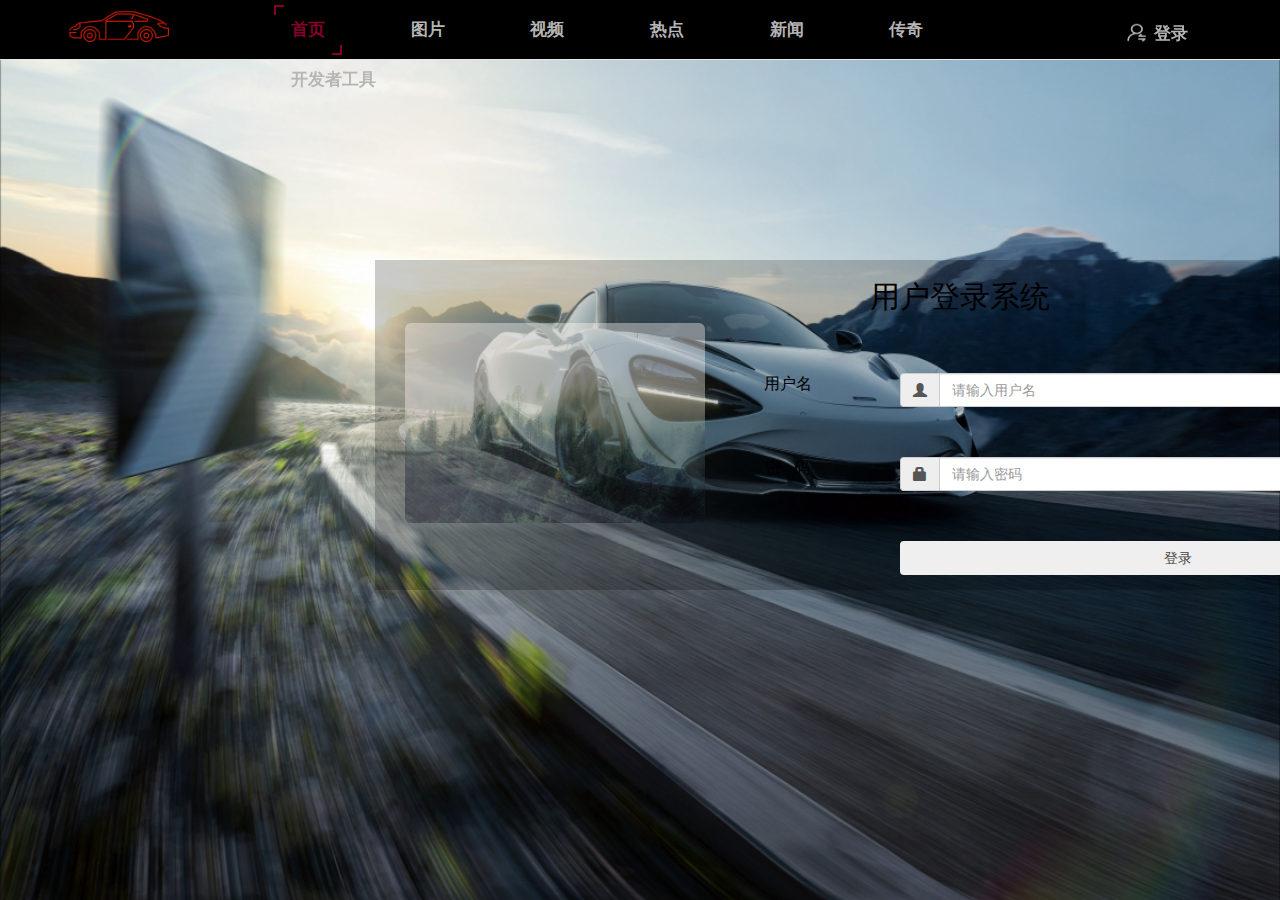
<file: admin/login.html>
<!DOCTYPE html>
<html lang="en">
<head>
    <!--推荐使用chrome-->
    <meta charset="UTF-8">
    <meta name="viewport" content="width=device-width, initial-scale=1.0">
    <title>Supercar-激发无限驰骋渴望</title>
    <link rel="icon" href="../images/Supercar.ico">
    <link rel="stylesheet" href="../css/bootstrap.css">
    <script src="../js/jquery.min.js"></script>
    <script src="../js/bootstrap.js"></script>
    <link rel="stylesheet" href="../css/normalize.css">
    <link rel="stylesheet" href="../css/htmleaf-demo.css">
    <link rel="stylesheet" href="../css/default.css">
    <link rel="stylesheet" href="../css/component.css">
    <link href="../css/camroll_slider.css" rel="stylesheet"> 
    <script src="../js/classie.js"></script>
    <script src="../js/clipboard.min.js"></script>
    <link rel="stylesheet" href="../css/wuxin.css">
    <link rel="stylesheet" href="../css/huaji.css">


</head>
<body style="min-width: 1920px; padding-top:60px; background-image: url(../images/bc.jpg); background-repeat: no-repeat; background-attachment: fixed; background-size: 100% 100%; overflow-x: hidden;margin: auto 0px;">
    <!--头部-->
    <nav class="navbar navbar-default navbar-fixed-top role="navigation"" id="btop" role="navigation">
        <div class="container-fluid">
            <button type="button" class="navbar-toggle" data-toggle="collapse" data-target="#example-navbar-collapse">
                <span class="sr-only">111</span>
                <span class="icon-bar"></span>
                <span class="icon-bar"></span>
                <span class="icon-bar"></span>
            </button>
            <div class="collapse navbar-collapse" id="example-navbar-collapse">
                <!--logo-->
                <div class="col-sm-4 col-md-2 col-lg-2 dtop">
                    <img width="100px" src="../images/跑车.png" alt="">
                </div>
                <!--导航部分-->
                <div class="col-sm-4 col-md-8 col-lg-8 dtop">
                    <nav class="menu menu--iris">
                        <ul class="menu__list">
                            <li class="menu__item menu__item--current"><a id="wuxin" class="menu__link">首页</a></li>
                            <li class="menu__item"><a class="menu__link" id="pic">图片</a></li>
                            <li class="menu__item"><a class="menu__link" id="vio">视频</a></li>
                            <li class="menu__item"><a class="menu__link" id="pot">热点</a></li>
                            <li class="menu__item"><a class="menu__link" id="news">新闻</a></li>
                            <li class="menu__item"><a class="menu__link" id="leg">传奇</a></li>
                            <li class="menu__item"><a class="menu__link" id="auo">开发者工具</a></li>
							
                        </ul>
                    </nav>
                </div>
                <!--login-->
                <div class=" col-sm-4 col-md-2 col-lg-2 dtop">
                    <nav class="menu menu--iris">
                        <ul class="menu__list">
                            <li class="menu__item "><a class="menu__link" id="log">
                                <img style="padding-bottom: 4px;" width="25px" height="25px" src="../images/切换用户.png" alt="">
                                登录</a>
                            </li>
                        </ul>
                    </nav>
                </div>
            </div>   
        </div>
	</nav>

	
	<div class="container" style="background-color: rgba(0, 0, 0,0.2); margin-top: 200px;">
		<h2 style="text-align: center;color: rgb(0, 0, 0);">用户登录系统</h2>

	<div class="col-sm-3 col-md-3 col-lg-3"><img style="border-radius: 6px;opacity:0.4;" width="300px" height="200px" src="../images/bc2.jpg" alt=""></div>
	<div class="col-sm-6 col-md-6 col-lg-6">
		<form action="" class="form-horizontal" role="form">
			<div class="container">
				<div class="form-group" style="margin-top: 50px;">
					<div class="col-md-2"><p style="text-align: center;color: rgb(0, 0, 0);">用户名</p></div>
					<div class="col-md-6 inputgroup">
						<div class="input-group">
							<span class="input-group-addon"><span class="glyphicon glyphicon-user"></span></span>
							<input type="text" class ="form-control" placeholder="请输入用户名">
						</div>    
					</div>
				</div>
				<div class="form-group" style="margin-top: 50px;">
					<div class="col-md-2"><p style="text-align: center;color: rgb(0, 0, 0);">密 &nbsp; 码</p></div>
					<div class="col-md-6">
						<div class="input-group">
							<span class="input-group-addon"><span class="glyphicon glyphicon-lock"></span></span>
							<input type="text" class ="form-control" placeholder="请输入密码">
						</div>
					</div>
				</div>
				<div class="form-group" style="text-align: center;margin-top: 50px;">
					<div class="col-md-2"> </div>
					<div class="col-md-6">
						<button class="btn btn-block">
							登录
						</button>
					</div>
				</div>
			</div>
		</form>
	</div>
	<div class="col-sm-3 col-md-3 col-lg-3"></div>
	</div>
	
	


    <!--尾部-->

<!--实现链接跳转功能-->
<script>
    $(function(){
        var url='../index.html'
        $('#wuxin').click(function(){
            location.href = url;
        });
    })
</script>
<script>
    $(function(){
        var url='../user/picture.html'
        $('#pic').click(function(){
            location.href = url;
        });
    })
</script>
<script>
    $(function(){
        var url='../user/video.html'
        $('#vio').click(function(){
            location.href = url;
        });
    })
</script>
<script>
    $(function(){
        var url='../user/point.html'
        $('#pot').click(function(){
            location.href = url;
        });
    })
</script>
<script>
    $(function(){
        var url='../user/news.html'
        $('#news').click(function(){
            location.href = url;
        });
    })
</script>
<script>
    $(function(){
        var url='../user/legendary.html'
        $('#leg').click(function(){
            location.href = url;
        });
    })
</script>
<script>
    $(function(){
        var url='author.html'
        $('#auo').click(function(){
            location.href = url;
        });
    })
</script>
<script>
    $(function(){
        var url='login.html'
        $('#log').click(function(){
            location.href = url;
        });
    })
</script>

<!--实现菜单选择变化功能-->
    <script>
		(function() {
			[].slice.call(document.querySelectorAll('.menu')).forEach(function(menu) {
				var menuItems = menu.querySelectorAll('.menu__link'),
					setCurrent = function(ev) {
						ev.preventDefault();

						var item = ev.target.parentNode; // li

						// return if already current
						if( classie.has(item, 'menu__item--current') ) {
							return false;
						}
						// remove current
						classie.remove(menu.querySelector('.menu__item--current'), 'menu__item--current');
						// set current
						classie.add(item, 'menu__item--current');
					};

				[].slice.call(menuItems).forEach(function(el) {
					el.addEventListener('click', setCurrent);
				});
			});

			[].slice.call(document.querySelectorAll('.link-copy')).forEach(function(link) {
				link.setAttribute('data-clipboard-text', location.protocol + '//' + location.host + location.pathname + '#' + link.parentNode.id);
				new Clipboard(link);
				link.addEventListener('click', function() {
					classie.add(link, 'link-copy--animate');
					setTimeout(function() {
						classie.remove(link, 'link-copy--animate');
					}, 300);
				});
			});
		})(window);
	</script>
</body>
</html>
</file>
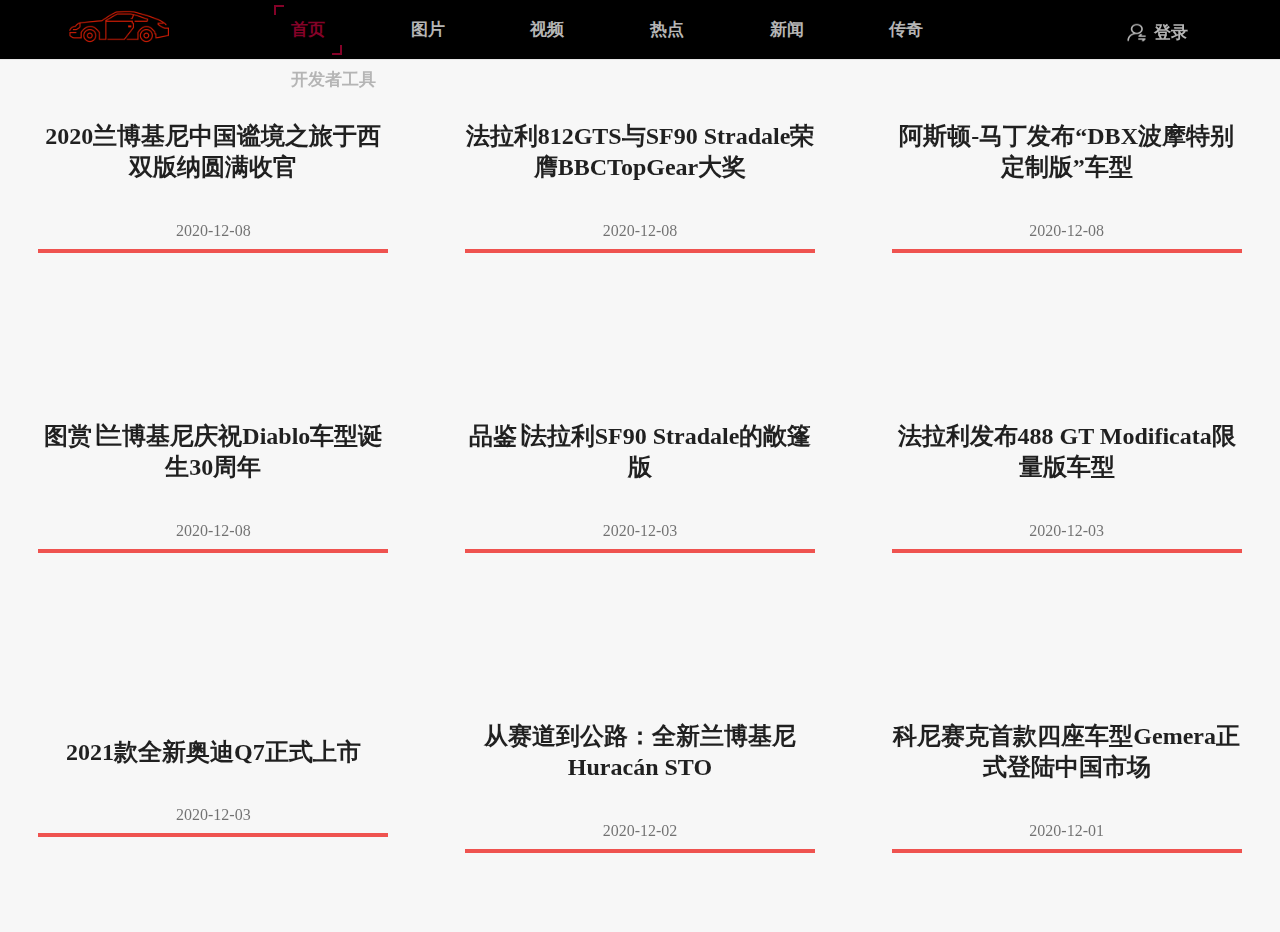
<file: user/news.html>
<!DOCTYPE html>
<html lang="en">
<head>
    <!--推荐使用chrome-->
    <meta charset="UTF-8">
    <meta name="viewport" content="width=device-width, initial-scale=1.0">
    <title>Supercar-激发无限驰骋渴望</title>
    <link rel="icon" href="../images/Supercar.ico">
    <link rel="stylesheet" href="../css/bootstrap.css">
    <script src="../js/jquery.min.js"></script>
    <script src="../js/bootstrap.js"></script>
    <link rel="stylesheet" href="../css/normalize.css">
    <link rel="stylesheet" href="../css/htmleaf-demo.css">
	<link rel="stylesheet" href="../css/style.css">
    <link rel="stylesheet" href="../css/default.css">
    <link rel="stylesheet" href="../css/component.css">
    <link href="../css/camroll_slider.css" rel="stylesheet"> 
    <script src="../js/classie.js"></script>
    <script src="../js/clipboard.min.js"></script>
    <link rel="stylesheet" href="../css/wuxin.css">
    <link rel="stylesheet" href="../css/style2.css">


</head>
<body >
    <!--头部-->
    <nav class="navbar navbar-default navbar-fixed-top role="navigation"" id="btop" role="navigation">
        <div class="container-fluid">
            <button type="button" class="navbar-toggle" data-toggle="collapse" data-target="#example-navbar-collapse">
                <span class="sr-only">111</span>
                <span class="icon-bar"></span>
                <span class="icon-bar"></span>
                <span class="icon-bar"></span>
            </button>
            <div class="collapse navbar-collapse" id="example-navbar-collapse">
                <!--logo-->
                <div class="col-sm-4 col-md-2 col-lg-2 dtop">
                    <img width="100px" src="../images/跑车.png" alt="">
                </div>
                <!--导航部分-->
                <div class="col-sm-4 col-md-8 col-lg-8 dtop">
                    <nav class="menu menu--iris">
                        <ul class="menu__list">
                            <li class="menu__item menu__item--current"><a id="wuxin" class="menu__link">首页</a></li>
                            <li class="menu__item"><a class="menu__link" id="pic">图片</a></li>
                            <li class="menu__item"><a class="menu__link" id="vio">视频</a></li>
                            <li class="menu__item"><a class="menu__link" id="pot">热点</a></li>
                            <li class="menu__item"><a class="menu__link" id="news">新闻</a></li>
                            <li class="menu__item"><a class="menu__link" id="leg">传奇</a></li>
                            <li class="menu__item"><a class="menu__link" id="auo">开发者工具</a></li>

                        </ul>
                    </nav>
                </div>
                <!--login-->
                <div class=" col-sm-4 col-md-2 col-lg-2 dtop">
                    <nav class="menu menu--iris">
                        <ul class="menu__list">
                            <li class="menu__item "><a class="menu__link" id="log">
                                <img style="padding-bottom: 4px;" width="25px" height="25px" src="../images/切换用户.png" alt="">
                                登录</a>
                            </li>
                        </ul>
                    </nav>
                </div>
            </div>   
        </div>
    </nav>

    <article class="htmleaf-container">
		<header class="htmleaf-header bgcolor-8">
			
		</header>
		<ul class="grid">
			<li class="grid__item grid__item--4">
				<a href="" class="grid__link">
					<h2 class="grid__title">2020兰博基尼中国谧境之旅于西双版纳圆满收官</h2>
					<p>2020-12-08</p>
				</a>
			</li>
			<li class="grid__item grid__item--4">
				<a href="" class="grid__link">
					<h2 class="grid__title">法拉利812GTS与SF90 Stradale荣膺BBCTopGear大奖</h2>
					<p>2020-12-08</p>
				</a>
			</li>
			<li class="grid__item grid__item--4">
				<a href="" class="grid__link">
					<h2 class="grid__title">阿斯顿-马丁发布“DBX波摩特别定制版”车型</h2>
					<p>2020-12-08</p>
				</a>
			</li>
			<li class="grid__item grid__item--4">
				<a href="" class="grid__link">
					<h2 class="grid__title">图赏∣兰博基尼庆祝Diablo车型诞生30周年</h2>
					<p>2020-12-08</p>
				</a>
			</li>
			<li class="grid__item grid__item--4">
				<a href="" class="grid__link">
					<h2 class="grid__title">品鉴∣法拉利SF90 Stradale的敞篷版</h2>
					<p>2020-12-03</p>
				</a>
			</li>
			<li class="grid__item grid__item--4">
				<a href="" class="grid__link">
					<h2 class="grid__title">法拉利发布488 GT Modificata限量版车型</h2>
					<p>2020-12-03</p>
				</a>
			</li>
			<li class="grid__item grid__item--4">
				<a href="" class="grid__link">
					<h2 class="grid__title">2021款全新奥迪Q7正式上市</h2>
					<p>2020-12-03</p>
				</a>
			</li>
			<li class="grid__item grid__item--4">
				<a href="" class="grid__link">
					<h2 class="grid__title">从赛道到公路：全新兰博基尼Huracán STO</h2>
					<p>2020-12-02</p>
				</a>
			</li>
			<li class="grid__item grid__item--4">
				<a href="" class="grid__link">
					<h2 class="grid__title">科尼赛克首款四座车型Gemera正式登陆中国市场</h2>
					<p>2020-12-01</p>
				</a>
			</li>

		</ul>

		<section class="post">
			<article class="post__wrapper">
				<h1>2020兰博基尼中国谧境之旅于西双版纳圆满收官</h1>
				<h3>Posted by 王磊</h3>
				<p>继探访云端仙境张家界、西北明珠青海湖、塞外净土喀纳斯，和阳光岛屿海南之后，2020兰博基尼汽车中国巡游之旅来到七彩云南，以“谧境之旅”为主题，在一路纵情驰骋近1,000公里之后，今日于西双版纳圆满收官。</p>
				<img src="../images/act1.png" class="img-responsive" alt="Cinque Terre">
				<img src="../images/act2.png" class="img-responsive" alt="Cinque Terre">
				<p>“我很激动能够在如此特殊的一年，成功举办中国巡游这一为兰博基尼车主打造的专属盛宴，在彩云之南深度探索生态之美，领略自然的多元生命力。”兰博基尼汽车公司亚太区负责人Francesco Scardaoni先生表示：“兰博基尼将继续以意式传奇的梦想座驾诠释品牌独具的驾驭乐趣和生活方式，延续无可比拟的精彩旅程。”</p>
				<img src="../images/act3.png" class="img-responsive" alt="Cinque Terre">
				<p>在为期6天的行程中，兰博基尼车队从玉溪出发，驾车环绕有“琉璃万顷”之称的抚仙湖，在世界文化景观遗产元阳梯田观赏落日余晖，驶入云雾环绕的普洱静享田园牧歌，最后来到热带雨林自然保护区西双版纳，感悟与自然和谐共生的雨林法则。从高山到平湖，从雨林到茶园，从头顶的星空到脚旁的昆虫，车队一路纵横驰骋，在与自然生态的亲密相处中体会谧境，充分享受兰博基尼品牌独具的驾驶激情和生活乐趣。</p>
				<img src="../images/act4.png" class="img-responsive" alt="Cinque Terre">
				<p>深入自然生态腹地，本次中国巡游途中还特别举办了主题为“沉浸式丛林派对”的兰博基尼之夜。在精心打造的充满神秘魅力的“原始森林”中，嘉宾们尽情感受人与自然的和谐交融。</p>

			</article>
			<a href="" class="post__back">
				<svg width="24" height="24" viewBox="0 0 24 24"><path d="M4 11h5v-6h-5v6zm0 7h5v-6h-5v6zm6 0h5v-6h-5v6zm6 0h5v-6h-5v6zm-6-7h5v-6h-5v6zm6-6v6h5v-6h-5z"/><path d="M0 0h24v24h-24z" fill="none"/>
		</svg> 返回
			</a>
			<a href="" class="post__forw">
				下一章<svg width="24" height="24" viewBox="0 0 24 24"><path d="M0 0h24v24h-24z" fill="none"/><path d="M12 4l-1.41 1.41 5.58 5.59h-12.17v2h12.17l-5.58 5.59 1.41 1.41 8-8z"/></svg> 
			</a>
		</section>
		<section class="post">
			<article class="post__wrapper">
				<h1>法拉利812GTS与SF90 Stradale荣膺BBCTopGear大奖</h1>
				<h3>Posted by 王磊</h3>
				<p style="text-align: left;">◆年度突破奖：法拉利812 GTS</p>
				<p style="text-align: left;">◆年度环保车型：法拉利SF90 Stradale</p>
				<img src="../images/act5.png" class="img-responsive" alt="Cinque Terre">
				<img src="../images/act6.png" class="img-responsive" alt="Cinque Terre">
				<p>凭借卓越实力，法拉利两款车型斩获了由英国BBC《TopGear》杂志颁发的2020年度奖项，法拉利812 GTS和SF90 Stradale分别荣膺“年度突破奖”及“年度环保车型”，延续法拉利在该杂志评选中的超凡表现。得益于两项全新殊荣，法拉利在17年时间里已荣获18项BBC《TopGear》杂志大奖，出色实力可见一斑。在评选过程中，最新推出的两款跃马跑车赢得了评审团的一致好评：</p>
				<p style="text-align: left;">年度突破奖：法拉利812 GTS</p>
				<img src="../images/act7.png" class="img-responsive" alt="Cinque Terre">
				<p>“812 GTS被公认为敞篷跑车市场的破局者。该车搭载的V12发动机，最高转速可达9000转/分钟。在重新定义感官新体验的同时，亦可全方位满足驾驶者对巅峰性能的追求。它拥有强劲动力与灵敏操控，让你产生一种强烈的欲望去征服这台庞大“猛兽”、体验它的驾驶乐趣。快速拉动换挡拨片时，变速箱带来令肾上腺素急剧飙升的激情，这样的驾驶体验真是超乎想象。”</p>
				<p  style="text-align: left;">年度环保车型：法拉利SF90 Stradale</p>				
				<img src="../images/act8.png" class="img-responsive" alt="Cinque Terre">
				<p>“如果说LaFerrari是法拉利在混合动力细分市场的一次成功试水，那么SF90 Stradale可以称得上是一鸣惊人。2020年发生了很多事情，全新跃马杰作的续航能力可充分满足你的日常通勤需求并带来激情澎湃的周末时光。”</p>


			</article>
			<a href="" class="post__back">
				<svg width="24" height="24" viewBox="0 0 24 24"><path d="M4 11h5v-6h-5v6zm0 7h5v-6h-5v6zm6 0h5v-6h-5v6zm6 0h5v-6h-5v6zm-6-7h5v-6h-5v6zm6-6v6h5v-6h-5z"/><path d="M0 0h24v24h-24z" fill="none"/>
		</svg> 返回
			</a>
			<a href="" class="post__forw">
				下一章<svg width="24" height="24" viewBox="0 0 24 24"><path d="M0 0h24v24h-24z" fill="none"/><path d="M12 4l-1.41 1.41 5.58 5.59h-12.17v2h12.17l-5.58 5.59 1.41 1.41 8-8z"/></svg> 
			</a>
		</section>
		<section class="post">
			<article class="post__wrapper">
				<h1>阿斯顿-马丁发布“DBX波摩特别定制版”车型</h1>
				<h3>Posted by 王磊</h3>
				<p>阿斯顿-马丁首款SUV DBX于近期推出波摩特别定制版车型。该车型由阿斯顿-马丁Q定制部门特别呈现，以庆祝阿斯顿-马丁与传奇单一麦芽威士忌品牌波摩的再度跨界合作。限量18台DBX波摩特别定制版将于客户前往苏格兰波摩参加艾雷文化之旅期间完成交付。</p>
				<img src="../images/act9.png" class="img-responsive" alt="Cinque Terre">
				<p style="text-align: left;">↑阿斯顿-马丁携手苏格兰传奇酒厂波摩发布DBX波摩特别定制版车型</p>
				<p>阿斯顿-马丁执行副总裁兼首席创意官Marek Reichman表示：“依托阿斯顿-马丁Q定制部门的特别定制服务，DBX波摩特别定制版耀目而出，呈现了Q定制部门前所未有的高水准。从DBX波摩特别定制版中，我们不难看出，阿斯顿-马丁和波摩都致力于缔造永恒的美感与经久不衰的传奇，传承品牌经典亦不断突破创新。阿斯顿-马丁Q定制部门无疑创造出了一台极富美感的限量版合作车型。”</p>
				<p>DBX波摩特别定制版采用了醒目的波摩蓝（BowmoreBlue），由阿斯顿-马丁Q定制部门从现有经典历史色中特别遴选出，并首度重新运用于这款限量车型上。客户也可根据自己的偏好选择另一种外漆颜色-骑士灰（XenonGrey），其外观呈现出反射光泽的金属质感。标志性的翼子板风刃处缀以取材自波摩酒厂壶式蒸馏器的整块黄铜材质镶嵌，并刻以“BOWMORE”字样，这也是对波摩始终秉承传统的无声礼赞。黑色喷漆制动卡钳与熏黑设计的22寸轮毂搭配精巧，暗黑色铜合金打造的阿斯顿-马丁翼型徽标及翼子板处阿斯顿-马丁Q定制部门的独特标识则为车身外观平添了与众不同的神秘色彩。</p>
				<p>客户可以选择曜石黑纯色内饰或铜棕金属色与曜石黑双色调内饰，两种内饰均采用苏格兰方格呢。这一出自艾雷岛羊毛厂的精巧设计融合了铜色和蓝色两色，灵感源于岛上的风土与湖泊，传递出波摩酒厂在艾雷岛的悠久历史。拱桥式中控两侧的钢琴烤漆饰板也以翼子板处同样材质的黄铜金属勾勒内嵌其中。此外，每台车均配有一系列由阿斯顿-马丁Q定制部门特别设计的臻享生活方式套装，如苏格兰方格呢野餐毯和绣有艾雷岛地图的舒适头枕。</p>
				<img src="../images/act10.png" class="img-responsive" alt="Cinque Terre">
				<p style="text-align: left;">↑两款DBX波摩特别定制版内饰均采用苏格兰方格呢</p>
				<p>2019年推出的阿斯顿-马丁DBX，以全新形式诠释出品牌秉承百年的设计理念，其独特的车身结构在整体设计与比例上清晰而简明。该5座SUV可带来奢华的空间享受，搭载4.0升双涡轮V8发动机，DBX最大功率和峰值扭矩分别可达550马力和700牛-米，充分展现出一台现代GT跑车的竞速激情和奢雅风度。尽管它不是一台传统的阿斯顿-马丁跑车，但DBX体现了一切阿斯顿-马丁应有的品质：富于美感、手工定制且技术领先。</p>
				<p>18 台DBX波摩特别定制版车型也将对中国市场开放，届时，每一位特别定制版车主都将受邀赴苏格兰参加一场别具一格的阿斯顿-马丁ArtofLiving体验。他们将首先前往爱丁堡，迎接属于自己的定制款阿斯顿-马丁DBX爱车，在具有悠久历史的城堡与优美风光的山间公路间畅游，最终抵达在苏格兰威士忌谱系中占有重要地位的艾雷岛。此外，他们也将受邀探访波摩酒厂最为著名的“一号酒窖”（No.1 Vault），成为史上首批亲自体验装瓶39年威士忌的宾客-多年来，那里曾接待过许多包括皇室成员在内的贵宾。</p>
				<p>阿斯顿-马丁曾与波摩共同推出了“黑波摩DB5 1964”单一麦芽威士忌。其瓶身脱胎于传奇跑车DB5的发动机活塞，独特的单一麦芽威士忌盛装其中，可谓经典绝伦。该稀世珍酿将于2021年上半年交付。此次两大品牌续写合作，也必将为世人创造出更加别具特色的甄品与奢华至美的生活方式体验。</p>
			</article>
			<a href="" class="post__back">
				<svg width="24" height="24" viewBox="0 0 24 24"><path d="M4 11h5v-6h-5v6zm0 7h5v-6h-5v6zm6 0h5v-6h-5v6zm6 0h5v-6h-5v6zm-6-7h5v-6h-5v6zm6-6v6h5v-6h-5z"/><path d="M0 0h24v24h-24z" fill="none"/>
		</svg> 返回
			</a>
			<a href="" class="post__forw">
				下一章<svg width="24" height="24" viewBox="0 0 24 24"><path d="M0 0h24v24h-24z" fill="none"/><path d="M12 4l-1.41 1.41 5.58 5.59h-12.17v2h12.17l-5.58 5.59 1.41 1.41 8-8z"/></svg> 
			</a>
		</section>
		<section class="post">
			<article class="post__wrapper">
				<h1>图赏∣兰博基尼庆祝Diablo车型诞生30周年</h1>
				<h3>Posted by wuxin</h3>
				<p>兰博基尼汽车公司庆祝Diablo车型发布30周年。Diablo于1990年1月上市，是超级跑车历史上最具代表性的车型之一。</p>
				<img src="../images/act11.png" class="img-responsive" alt="Cinque Terre">
				<p>兰博基尼Diablo的故事始于1985年，当时的内部代号为“132号项目”，并计划成为旗舰车型Countach的继任车型。简洁且富有侵略性的线条出自设计师Marcello Gandini先生之手，并由克莱斯勒设计中心进行了部分修改。克莱斯勒是当时兰博基尼汽车公司的控股股东。</p>
				<img src="../images/act12.png" class="img-responsive" alt="Cinque Terre">
				<p>兰博基尼Diablo自发布之日起就赢得了车迷们的青睐和赞誉。作为当时世界上速度最快的量产车型，Diablo的最高速度可达325公里/小时。拉力赛冠军车手Sandro Munari先生参与了大量的研发工作，赋予Diablo令人惊艳的车辆动态表现。</p>
				<p>Diablo采用了兰博基尼经典的后部纵置12缸发动机布局，排量为5.7升，并拥有四个顶置凸轮轴，每个气缸均有四个气门，搭配多点电喷，动力高达485马力，最大扭矩为580牛-米。尽管兰博基尼Diablo拥有真皮内饰、空调、电动车窗和电动调节座椅等豪华配置，它仍然是一台硬朗、纯粹的后驱跑车。直到1993年，该车型才开始搭载电子驾驶辅助和转向助力系统。</p>
				<p>1993年，兰博基尼汽车公司推出Diablo VT车型，这是兰博基尼首款四驱GT车型。Diablo VT采用了一系列机械和设计升级，并很快应用于两轮驱动版本。1993年，兰博基尼推出动力提升至523马力的SE30系列，以纪念兰博基尼成立30周年。1995年，Diablo SV在日内瓦车展上首次亮相，仅推出两轮驱动版本，动力高达510马力，并搭载可调节式尾翼。同年12月，兰博基尼首款量产12缸敞篷车型-Diablo VT 敞篷版上市。该车型的线条设计略有调整，且仅推出四轮驱动版本。</p>
				<img src="../images/act13.png" class="img-responsive" alt="Cinque Terre">
				<p>1999年，在奥迪集团收购兰博基尼汽车公司后，由兰博基尼首位内部设计师Luc Donckerwolke先生所打造的Diablo SV“重塑”版本正式亮相。该车型与Diablo VT和VT敞篷版都通过改进线条和内饰的设计清晰地体现出现代化的特征。在发动机的机械性能方面，Diablo SV所搭载的发动机拥有529马力的强大动力和605牛-米的峰值扭矩，并采用了可变气门升程技术。此外，Diablo SV也是首台搭载带有ABS防抱死功能的制动系统的兰博基尼车型。</p>
				<br>
				<p>包括特别版系列车型和搭载6升发动机的赛车车型在内，Diablo车型共生产了2,903台。2001年，Diablo被Murciélago车型所取代。</p>
			</article>
			<a href="" class="post__back">
				<svg width="24" height="24" viewBox="0 0 24 24"><path d="M4 11h5v-6h-5v6zm0 7h5v-6h-5v6zm6 0h5v-6h-5v6zm6 0h5v-6h-5v6zm-6-7h5v-6h-5v6zm6-6v6h5v-6h-5z"/><path d="M0 0h24v24h-24z" fill="none"/>
		</svg> 返回
			</a>
			<a href="" class="post__forw">
				下一章<svg width="24" height="24" viewBox="0 0 24 24"><path d="M0 0h24v24h-24z" fill="none"/><path d="M12 4l-1.41 1.41 5.58 5.59h-12.17v2h12.17l-5.58 5.59 1.41 1.41 8-8z"/></svg> 
			</a>
		</section>
		<section class="post">
			<article class="post__wrapper">
				<h1>品鉴∣法拉利SF90 Stradale的敞篷版</h1>
				<h3>Posted by HuaJiZhiXion</h3>
				<p>今日，法拉利以线上形式震撼发布了SF90 Stradale的敞篷版本-SF90 Spider。作为法拉利旗下首款量产可外接充电式混合动力敞篷跑车，SF90 Spider拥有极致的性能表现、非凡的创新科技及无与伦比的驾驶激情，为法拉利全系车型及超跑市场树立了新标杆。
				</p>
				<img src="../images/act14.png" class="img-responsive" alt="Cinque Terre">
				<p>全新敞篷跑车沿袭SF90 Stradale车型的超跑参数及巅峰性能表现，同时采用法拉利最新的可折叠式硬顶敞篷设计，带来更纯粹的驾驶乐趣和更强大的多功能性。可折叠式硬顶敞篷于2011年率先应用在采用中后置发动机布局的Berlinetta车型中。新车代表着超跑理念的重要蜕变，对于追求法拉利顶尖技术成果的同时亦渴望畅享敞篷驾驶乐趣的跃马爱好者而言，堪称完美的绝佳之选。</p>
				<p>SF90 Spider搭载的可外接充电式混合动力系统，能充分实现超越其他量产敞篷跑车的性能表现。新车由最大输出功率高达780cv的V8涡轮增压发动机及三台电动机共同驱动，其中一台装置于车辆后轴，另外两台则安装于前轴，最大输出功率达到令人惊叹的1000cv。该系统采用精密的控制逻辑，可自动监测并调整动力分配情况，以适应不同驾控场景，丝毫不会增加驾控难度。驾驶者只需通过全新eManettino控制旋钮选择其中一种动力操控模式（“eDrive纯电模式”、“混合动力模式”、“性能模式”以及“排位赛模式”），便可获得激情澎湃的驾驶体验。承袭SF90 Stradale车型的优势，SF90 Spider亦搭载了全时四驱系统，树立了加速性能的全新标杆：其百公里加速仅需2.5秒，0-200公里加速仅需7.0秒。</p>
				<p>马拉内罗总部的工程师采用精密机械布局，得以进一步优化新车的动态控制系统。这套系统可实时检查车辆动态性能表现，也就是电子侧滑角控制系统（eSSC）。它可根据收集到的信息，通过安装于前轴的电动机向内外轮分别分配扭矩（扭矩矢量分配系统），以控制车辆的驾驶稳定性，大幅提升车辆出弯时所需牵引力的同时，带来更加简单直观的操控体验，令驾驶者在极限驾驶时充满信心。</p>
				<img src="../images/act15.png" class="img-responsive" alt="Cinque Terre">
				<p>新车采用创新卓越的空气动力学设计，时速250公里/小时可产生390公斤下压力，在没有附加空气动力学套件的前提下，为高性能公路跑车树立了全新的下压力与空气动力学效率标杆。此外，新车还采用大量的创新专利解决方案，其中包括最著名的闭合式襟翼与锻造车轮。闭合式襟翼安装于车尾，是一种主动式空气动力学部件，可根据驾驶条件进行调整。而锻造车轮的翼剖面设计则令人联想到源自法拉利一级方程式赛车车轮的风力几何造型。</p>
				<p>SF90 Spider的设计重点在于确保其承袭SF90 Stradale标志性的造型风格。法拉利设计中心（Ferrari Styling Centre）对顶篷区域进行了精心设计，令其与跑车的其他部位完美整合，呈现出浑然一体的视觉美感。更令人赞叹的是，尾部设计还兼顾了可折叠式硬顶敞篷及其收纳空间，令人透过发动机舱盖便可一窥V8发动机之美。无论可折叠式硬顶敞篷开启或关闭，V8发动机都是其当之无愧的亮点，尽显卓然风姿。</p>
				<p>内饰方面，“眼观路面，手握方向盘”这一从赛道衍生出的驾驶理念不断驱动着人体工程学设计及内饰风格的发展。在这一理念的指导下，新车采用了全新人机交互界面（HMI），其中就包括采用触摸屏的全新方向盘，让驾驶者双手无需离开方向盘即可随心掌控各项功能。全数字化的中央仪表盘采用16英寸曲面高清屏幕，可通过方向盘上的按键进行设置与控制。中控区域上的自动变速箱控制键采用格栅式设计，从法拉利经典的手动换挡拨片中汲取灵感。</p>
				<img src="../images/act16.png" class="img-responsive" alt="Cinque Terre">
				<p>延续跃马敞篷跑车的精髓，SF90 Spider采用可折叠式硬顶敞篷。敞篷闭合时可确保最佳隔音及保护效果，即使车辆处于高速行驶的状态，敞篷也不会发生变形，同时提供出色的乘坐空间及驾乘舒适性。可折叠式硬顶敞篷采用紧凑、简洁、轻盈的设计，仅需14秒便可完成开启或闭合，在行进过程中亦可轻松展开。法拉利可折叠式硬顶敞篷的成功关键在于收起时仅占100升空间，而传统硬顶收起则需要150升至200升空间。得益于铝质架构的应用，可折叠式硬顶敞篷与传统的硬顶敞篷相比减重约40公斤。即便在车辆高速行驶且敞篷处于开启的情况下，可调节的电动后车窗亦可确保出色的乘坐舒适性。</p>
				<p>此外，SF90 Spider还为追求极速的驾驶者提供了专属配置，这一点与SF90 Stradale如出一辙。Assetto Fiorano配置版车型提供一系列专属升级，令其明显区别于标准版车型，尤其是基于法拉利GT赛事经验打造的Multimatic减震器，专为优化赛道性能打造。除此之外，得益于高性能材质（碳纤维材料及钛金材料）的应用，车身重量减轻了21公斤，还配备碳纤维后扰流板以及为提升在赛道干燥路面表现而特别设计的米其林Pilot Sport Cup二代轮胎，该款胎面质地更加柔软且表面沟槽更少。此外，Assetto Fiorano配置版车型还提供可选双色车身涂装，彰显其非凡赛道性能。</p>
			</article>
			<a href="" class="post__back">
				<svg width="24" height="24" viewBox="0 0 24 24"><path d="M4 11h5v-6h-5v6zm0 7h5v-6h-5v6zm6 0h5v-6h-5v6zm6 0h5v-6h-5v6zm-6-7h5v-6h-5v6zm6-6v6h5v-6h-5z"/><path d="M0 0h24v24h-24z" fill="none"/>
		</svg> 返回
			</a>
			<a href="" class="post__forw">
				下一章<svg width="24" height="24" viewBox="0 0 24 24"><path d="M0 0h24v24h-24z" fill="none"/><path d="M12 4l-1.41 1.41 5.58 5.59h-12.17v2h12.17l-5.58 5.59 1.41 1.41 8-8z"/></svg> 
			</a>
		</section>
		<section class="post">
			<article class="post__wrapper">
				<h1>法拉利发布488 GT Modificata限量版车型</h1>
				<h3>Posted by wuxin</h3>
				<p>近日，法拉利发布488 GT Modificata限量版车型。新车完美融合488 GT3与488 GTE的先进科技，超越了现有的技术与赛事规则的限制，将车型的性能表现发挥至极致。法拉利488 GT Modificata专为赛道体验及法拉利GT赛车俱乐部（Ferrari Club Competizioni GT）活动量身打造。</p>
				<p>新车命名包含了意大利单词“modificata”，法拉利通常用其来命名经过优化升级且获得更佳性能表现的跃马跑车。488 GT Modificata在融合488 GT3与488 GTE采用的最有效的创新解决方案之外，还将两者已然卓越的性能表现进一步优化升级，同时搭载全新前沿科技，主要针对不再受国际汽联（FIA）的性能平衡机制（Balance of Performance）限制的动力系统。基于深入研究，法拉利为具有传奇色彩的双涡轮增压V8发动机引入了特别设计的零部件，并采用与赛车发动机相同的材质。得益于创新解决方案的应用与更极致的高性能调教，该款发动机的最大输出功率高达近700cv。在提供非凡性能的同时，新车亦继承了跃马引以为傲的出众可靠性。提供不同传动比的变速箱与碳纤维离合器协同合作，可有效管理发动机更强劲的动力输出与扭矩输出。</p>
				<img src="../images/act17.png" class="img-responsive" alt="Cinque Terre">
				<p>88 GT Modificata完美结合了488 GTE与488 GT3的优势特点。488 GTE驰骋世界耐力锦标赛（World Endurance Championship）赛场，而488 GT3则被誉为GT赛事的“女王”。两款赛车均为史上最成功的跃马车型。这一点从它们取得的赫赫战绩中便可见一斑。488 GT3曾在国内及国际赛事中斩获350余场胜利，共630次登上领奖台。此外，还多次荣膺国际汽联世界耐力锦标赛（FIA WEC）车手、车队及制造商三项冠军头衔。488 GTE则在勒芒24小时耐力赛（24 Hours of Le Mans）及小勒芒（Petit Le Mans）比赛中取得了辉煌胜利。法拉利在纽博格林北赛道（Nordschleife）开展了一系列密集的开发测试，从而赋予488 GT Modificata全面优化升级的空气动力学设计，可通过前移的压力中心产生高下压力。该设计可在不增加整体风阻的前提下，在车身前部产生极大的压力，提升效率的同时，令尾翼角度的调整更加灵活。除了铝制车顶和立柱以外，新车还采用了与488 GTE相同的碳纤维车身。得益于此，当该车辆以230公里/小时的速度行驶时，可产生超过1000公斤的下压力。</p>
				<p>法拉利工程师特别选用了488 GTE的悬挂系统，旨在赋予488 GT Modificata卓越的动态性能表现。法拉利与Brembo公司密切合作，共同为新车开发了制动系统。其他亮点配置还包括应用于世界冠军赛车上的低残余扭矩卡钳以及采用特殊设置功能的制动防抱死系统（ABS)，其源自法拉利488 GT3 Evo 2020赛车。各项配置协同合作，为驾驶者带来卓越的操控性能与强大稳定的制动力，同时兼顾良好的抗热衰退性。</p>
				<p>488 GT Modificata采用丰富的标准配置，其中包括V-Box数据采集系统，搭配博世（Bosch）的遥测数据采集系统，让新车如虎添翼。这一可扩展系统可将相关数据直接下载至U盘。此外，还提供高清后视摄像头、副驾驶座椅以及用于测量轮胎温度和胎压的TPMS系统等标准配置。</p>
				<img src="../images/act18.png" class="img-responsive" alt="Cinque Terre">
				<p>与其他法拉利跑车一致，488 GT Modificata为客户提供了丰富的外观和内饰定制选择。作为限量版车型，该车将首先面向近年积极参加法拉利GT赛车部门及GT赛车俱乐部所举办的各项活动的车手们。</p>
			</article>
			<a href="" class="post__back">
				<svg width="24" height="24" viewBox="0 0 24 24"><path d="M4 11h5v-6h-5v6zm0 7h5v-6h-5v6zm6 0h5v-6h-5v6zm6 0h5v-6h-5v6zm-6-7h5v-6h-5v6zm6-6v6h5v-6h-5z"/><path d="M0 0h24v24h-24z" fill="none"/>
		</svg> 返回
			</a>
			<a href="" class="post__forw">
				下一章<svg width="24" height="24" viewBox="0 0 24 24"><path d="M0 0h24v24h-24z" fill="none"/><path d="M12 4l-1.41 1.41 5.58 5.59h-12.17v2h12.17l-5.58 5.59 1.41 1.41 8-8z"/></svg> 
			</a>
		</section>
		<section class="post">
			<article class="post__wrapper">
				<h1>2021款全新奥迪Q7正式上市</h1>
				<h3>Posted by 王磊</h3>
				<p>12月1日，2021款全新奥迪Q7正式焕新上市，售价区间为68.88万元-83.88万元。全新奥迪Q7自2020年5月上市以来，凭借霸气外观、征服全领域路况的性能、豪华舒适的大7座空间以及全面的安全保障等优势，再次树立了细分市场标杆。2021款全新奥迪Q7，深入洞悉并满足国内消费者需求，在舒适、智能、设计方面进行了多方面升级，并新增了全新奥迪Q7 45 TFSI quattro S line 豪华型车型，以更丰富、更个性化的产品配置，为消费者带来至强无畏的豪华C级SUV尊享体验。</p>
				<img src="../images/act19.png" class="img-responsive" alt="Cinque Terre">
				<p>外观设计方面，车辆的前脸采用了“罗马立柱式”经典造型，宽大的八边形中网配以竖向进气格栅，营造出震撼的视觉感观。车身采用大量流线形设计，横向车身线条与贯穿尾部的镀铬条彼此呼应，展现出更为立体的视觉效果。标配的矩阵式LED大灯，兼具高度自适应的光线分布功能，与高识别度的外观设计，可选装的HD矩阵式LED大灯带激光大灯，整体灯光排布和灯腔构造也更为精致复杂，彰显出独特的格调和魅力。</p>
				<img src="../images/act20.png" class="img-responsive" alt="Cinque Terre">
				<p>内饰方面，2021款全新奥迪Q7 45 TFSI quattro S line豪华型与55 TFSI quattro S line运动型的前排真皮座椅新增了通风功能，更具舒适驾乘体验。采用全新配色材质的熔岩棕桉树木饰条，为车辆内部增添了更多豪华感。新升级的MIB3娱乐系统和Bang&Olufsen 3D高级音响，为用户带来出众的视听体验。空间方面，2021款全新奥迪Q7在同级中唯一标配7座设计，并专为中国用户打造了能够灵活组合的第三排空间，带来更加舒适惬意的乘车感受。</p>
				<p>智能配置方面，2021款全新奥迪Q7 55 TFSI quattro S line 尊贵型标配了自适应巡航控制系统、车道偏离预警和自动泊车系统，进一步丰富了智能科技配置。此外，2021款全新奥迪Q7还拥有包括路口通行辅助系统、车道侧向辅助系统在内的多项智能驾驶辅助系统，助力提升用户驾乘的安全性和便捷性。</p>
				<p>“开阔人生，无畏前行”，2021款全新奥迪Q7以更舒适的驾乘体验、更智能的科技配置、更丰富的驾驶辅助功能，进一步满足用户在家庭、商务、越野等全场景的出行需求，并将继续助力奥迪品牌引领C级豪华SUV市场新潮流。</p>
			</article>
			<a href="" class="post__back">
				<svg width="24" height="24" viewBox="0 0 24 24"><path d="M4 11h5v-6h-5v6zm0 7h5v-6h-5v6zm6 0h5v-6h-5v6zm6 0h5v-6h-5v6zm-6-7h5v-6h-5v6zm6-6v6h5v-6h-5z"/><path d="M0 0h24v24h-24z" fill="none"/>
		</svg> 返回
			</a>
			<a href="" class="post__forw">
				下一章<svg width="24" height="24" viewBox="0 0 24 24"><path d="M0 0h24v24h-24z" fill="none"/><path d="M12 4l-1.41 1.41 5.58 5.59h-12.17v2h12.17l-5.58 5.59 1.41 1.41 8-8z"/></svg> 
			</a>
		</section>
		<section class="post">
			<article class="post__wrapper">
				<h1>从赛道到公路：全新兰博基尼Huracán STO</h1>
				<h3>Posted by wuxin</h3>
				<p>兰博基尼汽车公司推出HuracánSTO（Super TrofeoOmologata）。这款道路合规的超级跑车灵感来自兰博基尼Squadra Corse赛事运动部门的赛车传承：单一品牌赛事用车-Huracán Super Trofeo EVO赛车系列，以及3次赢得戴通纳24小时耐力赛和2次赢得赛百灵12小时耐力赛冠军的Huracán GT3 EVO车型。</p>
				<img src="../images/act21.png" class="img-responsive" alt="Cinque Terre">
				<p>Huracán STO搭载640马力的自然吸气式V10发动机，在6,500转/分时可输出565牛-米的扭矩。采用后轮驱动形式的Huracán STO从静止加速至100公里/小时仅需3秒，0- 200公里/小时的加速时间仅为9秒，最高时速可达310公里/小时。Huracán STO的“心脏”拥有赛车般的澎湃激情。卓越的空气动力学效率、轻量化材料的大量应用、无所拘束的转向和一流的制动性能，确保Huracán STO在每一次道路驾驶中都能带来赛道驾驶般的体验和激情。</p>
				<p>兰博基尼汽车公司主席兼首席执行官Stefano Domenicali先生表示：“Huracán STO是兰博基尼Squadra Corse赛事运动部门传承最纯粹的体现。它直接应用了Huracán Super Trofeo EVO的科技，并借鉴了Huracán GT3 EVO连续3年摘得戴通纳24小时耐力赛桂冠的独特成就。”兰博基尼汽车公司首席技术官Maurizio Reggiani先生同时表示：“Huracán STO能够带来一台拥有绝佳平衡、轻量化和空气动力学性能的超级跑车所能呈现的全部激情，再现Super Trofeo的驾驶感受和激情。Huracán STO专为世界上最严苛的赛道而调校，却是为公路而生。从Super Trofeo和GT3车型的研发项目中取得的大量科技方案和经验，经过调整并应用于Huracán STO，从而让驾驶者在这台能够刷新圈速纪录的道路合规车型的日常驾驶中，感受赛车手般的驾驶激情。”</p>
				<img src="../images/act22.png" class="img-responsive" alt="Cinque Terre">
				<p>Huracán STO采用了全新的外观设计，对极具辨识度的兰博基尼造型进行了调整以进一步优化气流。兰博基尼Centro Stile设计中心主管MitjaBorkert先生表示：“赛车一直是兰博基尼设计的强大灵感来源。Huracán STO在各个美学设计细节上都巧妙地体现出了其源自Huracán赛车的科技应用。”</p>
				<p>Huracán STO的各个方面都沿用了赛车运动所需的空气动力学效率和轻量化技术。该车型体现出兰博基尼设计始终服务于功能的设计原则，这一原则在这台以赛车为灵感来源的道路合规车型上更为显著。Huracán STO是兰博基尼的研发部门、Squadra Corse赛事运动部门和Centro Stile设计中心通力合作的成果，每个线条、每处设计都极具美感，且专为最佳驾驶性能进行了优化。</p>
				<img src="../images/act23.png" class="img-responsive" alt="Cinque Terre">
				<p>兰博基尼工程师打造了“cofango”-这一由前舱盖、翼子板和前包围组成的单体式部件，将前舱盖（cofano）和与前包围一体的翼子板（parafango）相结合。这一设计灵感源自于兰博基尼Miura和Sesto Elemento，不仅减轻了车身重量，更可在比赛中节省换件时间。</p>
				<p>前舱盖上的全新气流通道使通过中央散热器的气流流量增加，提升了发动机冷却性能，并有助于产生下压力。单体式前包围还设有全新前分流器，可将气流导流至全新设计的车身底部和后扩散器。</p>
				<img src="../images/act24.png" class="img-responsive" alt="Cinque Terre">
				<p>单体式前包围的形状设计可将气流推上前翼子板，位于翼子板上的叶片可最大化地将气流从轮拱排出，从而减少内部压力、提升前部下压力。单体式前包围的侧面设计可将气流从前轮周围分流，从而降低阻力。</p>
				<p>兰博基尼Huracán STO车型的首批交付将于2021年春季开始，中国市场建议售价为人民币3,900,000元（含税）。</p>
			</article>
			<a href="" class="post__back">
				<svg width="24" height="24" viewBox="0 0 24 24"><path d="M4 11h5v-6h-5v6zm0 7h5v-6h-5v6zm6 0h5v-6h-5v6zm6 0h5v-6h-5v6zm-6-7h5v-6h-5v6zm6-6v6h5v-6h-5z"/><path d="M0 0h24v24h-24z" fill="none"/>
		</svg> 返回
			</a>
			<a href="" class="post__forw">
				下一章<svg width="24" height="24" viewBox="0 0 24 24"><path d="M0 0h24v24h-24z" fill="none"/><path d="M12 4l-1.41 1.41 5.58 5.59h-12.17v2h12.17l-5.58 5.59 1.41 1.41 8-8z"/></svg> 
			</a>
		</section>
		<section class="post">
			<article class="post__wrapper">
				<h1>科尼赛克首款四座车型Gemera正式登陆中国市场</h1>
				<h3>Posted by 王磊</h3>
				<p>科尼赛克中国隆重呈现全新兆瓦级GT车型Gemera。作为科尼赛克的第一款四座车型，Gemera拥有顶级跑车的卓越性能，为驾乘者提供宽敞的内部空间，并符合环保趋势，开拓了顶级跑车市场中的全新细分领域。</p>
				<img src="../images/act25.png" class="img-responsive" alt="Cinque Terre">
				<p>2020年11月30日，活动在上海科尼赛克品牌展厅举行。这是继今年3月Gemera于日内瓦进行全球线上首发后，该车型在中国市场的首次亮相。上海展厅遵循科尼赛克最新品牌标准打造，以瑞典式简约设计风格彰显科尼赛克独特品牌魅力。全新品牌展厅的启用，标志着科尼赛克品牌在中国的崭新起航。</p>
				<p>“Gemera的名字源自瑞典语，意为‘给予更多’。名副其实，这款车型承袭纯粹的科尼赛克设计语言，并带来前所未有的车内空间与科技元素，更轻的车体、更高的性能、更灵活的转向，令驾乘过程惊喜感倍增。”科尼赛克品牌创始人兼首席执行官Christian von Koenigsegg先生通过远程表示，“很高兴合作伙伴金斯威在上海打造了全新展厅，为中国用户带来非凡的品牌体验。”</p>
				<p>科尼赛克Gemera是嘉信集团成为科尼赛克品牌中国内地及香港、澳门授权经销商及进口商后，正式引入中国的首款科尼赛克车型。嘉信集团控股有限公司董事黄卓徽先生分享了他对科尼赛克品牌的观点以及品牌在中国的发展愿景，“科尼赛克品牌享誉国际，多次刷新世界纪录震撼业界。嘉信集团很荣幸成为科尼赛克的合作伙伴，集团旗下金斯威成立的初衷即是为中国顶级跑车的用户提供可信赖的平台与卓越的服务。”</p>
				<img src="../images/act26.png" class="img-responsive" alt="Cinque Terre">
				<p>耀目亮相之后，科尼赛克Gemera将在上海品牌展厅进行一系列私密鉴赏活动。该车型符合目前各地区市场的准入条例，全球限量生产300台。</p>
				<p>Gemera的三个电动马达分别位于两个后轮和发动机曲轴，可同步输出800千瓦或1,100马力，或单独输出1,400马力。配合搭载了采用干式油底壳润滑的2.0升双涡轮Freevalve发动机，可输出600马力和600牛·米扭矩。整个动力系统被称为Tiny Friendly Giant（简称为TFG），可产生1,700马力或1.27兆瓦的综合功率输出。与传统的内燃机相比，TFG提供了更轻量化和更高效的动力解决方案，TFG预示着未来动力系统的趋势。</p>
				<p>如果插上电源并注入第二代乙醇（Gen2.0）或二氧化碳中性甲醇（如Vulcanol）或其混合物，Gemera则可像电力驱动的汽车一样实现碳中性的效果，即使在第二代可再生燃料普及之前，这款兆瓦级GT车型也可使用E85生物燃料或普通燃料进行驱动。</p>
			</article>
			<a href="" class="post__back">
				<svg width="24" height="24" viewBox="0 0 24 24"><path d="M4 11h5v-6h-5v6zm0 7h5v-6h-5v6zm6 0h5v-6h-5v6zm6 0h5v-6h-5v6zm-6-7h5v-6h-5v6zm6-6v6h5v-6h-5z"/><path d="M0 0h24v24h-24z" fill="none"/>
		</svg> 返回
			</a>
			<a href="" class="post__forw">
				下一章<svg width="24" height="24" viewBox="0 0 24 24"><path d="M0 0h24v24h-24z" fill="none"/><path d="M12 4l-1.41 1.41 5.58 5.59h-12.17v2h12.17l-5.58 5.59 1.41 1.41 8-8z"/></svg> 
			</a>
		</section>
		
	</article>
    

    <script src="../js/jquery-2.1.1.min.js"></script>
	<script>
		var ZoomGrid = (function() {
		var w = $(window);
		var grid = $('.grid');
		var item = $('.grid__item');
		var itemContent = item.find('.grid__link');
		var post = $('.post');
		var backBtn = post.find('.post__back');
		var nextBtn = post.find('.post__forw');
		var breakpoint = 700;
		var isBig = false;
	
		var zoom = function(event) {
			var content = $(this).find('.grid__link');
			var self = $(this);
			var index = self.index();
			var vw = w.innerWidth();
			var vh = w.innerHeight();
			var ds = $(document).scrollTop();
			var px = event.pageX;
			var py = event.pageY;
	
			// scale stuff
			var iw = $(this).innerWidth();
			var ih = $(this).innerHeight();
			var sx = vw/iw;
			var sy = vh/ih;
			
			// transform-origin stuff
			var o = $(this).offset();
			var xc = vw/2;
			var yc = ds + vh/2;
			
			var dsp = ds/ (vh+ds) * 100;
			
			tox = px/vw *100;
			toy = py/vh *100;
			toy = toy - dsp;
	
			if (!isBig && vw >= breakpoint) {
				grid.css({
					'transform-origin': tox + '% ' + toy + '%'
				});
	
				setTimeout(function() {
					requestAnimationFrame(function() {
						grid.css({
							'transform-origin': tox + '% ' + toy + '%',
							'transform': 'scale(' + sx + ',' + sy + ')'
						});
						itemContent.css({'opacity': '0'});
						$('body').css('overflow', 'hidden');
						showPost(index); // show post function
						isBig = true;
					});
	
				}, 50);
	
	
			} else {
				// this stuff happens at the breakpoint/smaller screens
				
				itemContent.css({
					'opacity': '0'
				});
				showPost(index);
				isBig = true;
			}
			return false;
		};
	
		var zoomout = function() {
			// reset grid back to normal/hide post
			if (isBig) {
				post.addClass('post--hide');
				post.removeClass('post--active');
				post.on('transitionend', function() {
					grid.css({
						'transform': 'scale(1)'
					});
					itemContent.css({'opacity': '1'});
					$('body').removeAttr('style');
					post.off('transitionend');
				});
	
				isBig = false;
			}
			return false;
		};
		
		var showPost = function(index) {
			post.eq(index).removeClass('post--hide').addClass('post--active');
		};
	
		var nextPost = function() {
			var cur = $('.post--active');
			var next = cur.next('.post');
			if (!next.length) {
				next = post.first();
			}
			cur.addClass('post--hide').removeClass('post--active');
			next.removeClass('post--hide').addClass('post--active');
			return false;
		};
		
		var bindActions = function() {
			item.on('click', zoom);
			backBtn.on('click', zoomout);
			nextBtn.on('click', nextPost);
		};
		
		var init = function() {
			bindActions();
		};
		
		return {
			init: init
		};
	
	}());
	
	ZoomGrid.init();
		</script>

    <!--尾部-->
    
<!--实现链接跳转功能-->
<script>
    $(function(){
        var url='../index.html'
        $('#wuxin').click(function(){
            location.href = url;
        });
    })
</script>
<script>
    $(function(){
        var url='picture.html'
        $('#pic').click(function(){
            location.href = url;
        });
    })
</script>
<script>
    $(function(){
        var url='video.html'
        $('#vio').click(function(){
            location.href = url;
        });
    })
</script>
<script>
    $(function(){
        var url='point.html'
        $('#pot').click(function(){
            location.href = url;
        });
    })
</script>
<script>
    $(function(){
        var url='news.html'
        $('#news').click(function(){
            location.href = url;
        });
    })
</script>
<script>
    $(function(){
        var url='legendary.html'
        $('#leg').click(function(){
            location.href = url;
        });
    })
</script>
<script>
    $(function(){
        var url='../admin/author.html'
        $('#auo').click(function(){
            location.href = url;
        });
    })
</script>
<script>
    $(function(){
        var url='../admin/login.html'
        $('#log').click(function(){
            location.href = url;
        });
    })
</script>

<!--实现菜单选择变化功能-->
    <script>
		(function() {
			[].slice.call(document.querySelectorAll('.menu')).forEach(function(menu) {
				var menuItems = menu.querySelectorAll('.menu__link'),
					setCurrent = function(ev) {
						ev.preventDefault();

						var item = ev.target.parentNode; // li

						// return if already current
						if( classie.has(item, 'menu__item--current') ) {
							return false;
						}
						// remove current
						classie.remove(menu.querySelector('.menu__item--current'), 'menu__item--current');
						// set current
						classie.add(item, 'menu__item--current');
					};

				[].slice.call(menuItems).forEach(function(el) {
					el.addEventListener('click', setCurrent);
				});
			});

			[].slice.call(document.querySelectorAll('.link-copy')).forEach(function(link) {
				link.setAttribute('data-clipboard-text', location.protocol + '//' + location.host + location.pathname + '#' + link.parentNode.id);
				new Clipboard(link);
				link.addEventListener('click', function() {
					classie.add(link, 'link-copy--animate');
					setTimeout(function() {
						classie.remove(link, 'link-copy--animate');
					}, 300);
				});
			});
		})(window);
	</script>
</body>
</html>
</file>
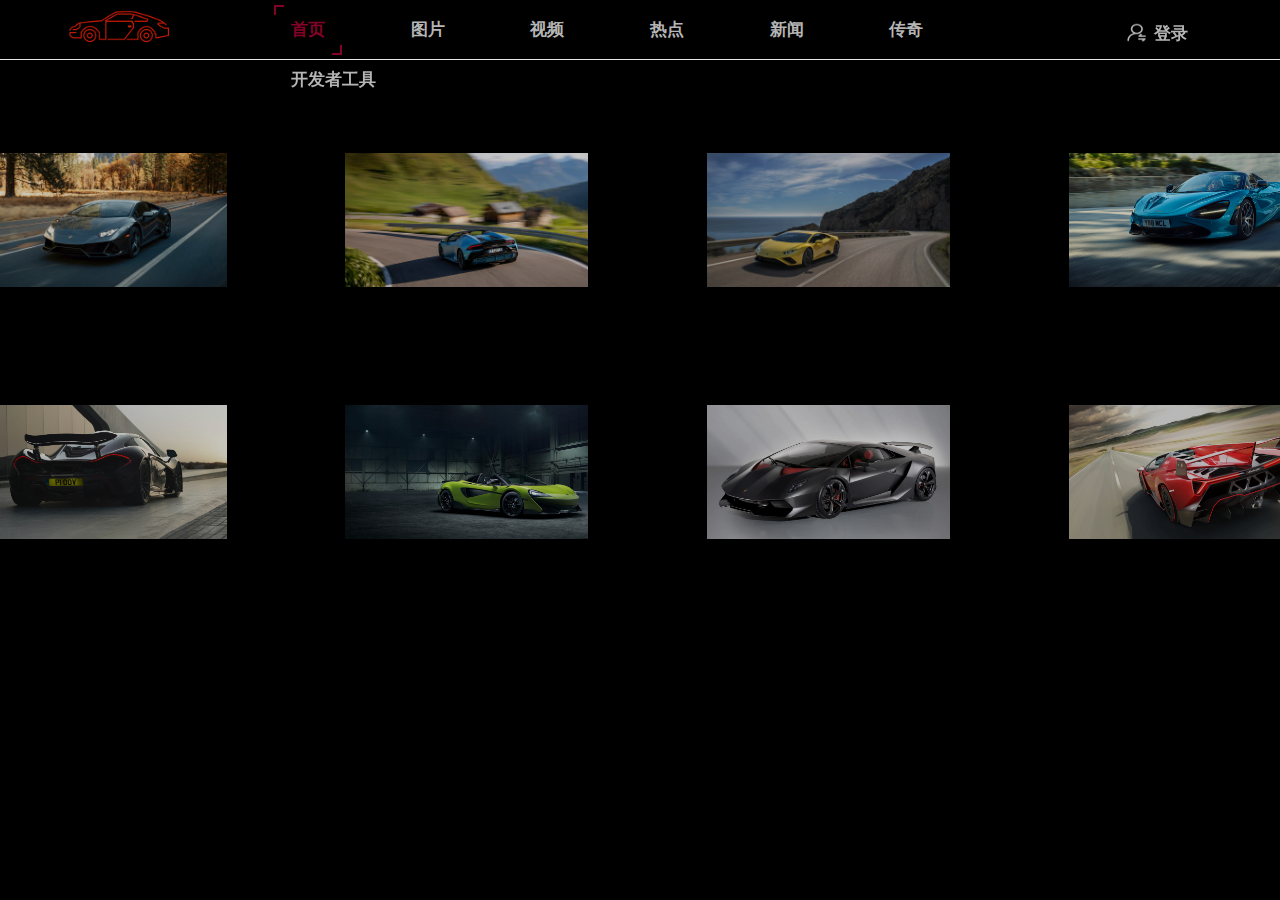
<file: user/picture.html>
<!DOCTYPE html>
<html lang="en">
<head>
    <!--推荐使用chrome-->
    <meta charset="UTF-8">
    <meta name="viewport" content="width=device-width, initial-scale=1.0">
    <title>Supercar-激发无限驰骋渴望</title>
    <link rel="icon" href="../images/Supercar.ico">
    <link rel="stylesheet" href="../css/bootstrap.css">
    <script src="../js/jquery.min.js"></script>
    <script src="../js/bootstrap.js"></script>
    <link rel="stylesheet" href="../css/normalize.css">
    <link rel="stylesheet" href="../css/htmleaf-demo.css">
	<link rel="stylesheet" href="../css/style.css">
	<link rel="stylesheet" href="../css/index.css">
    <link rel="stylesheet" href="../css/default.css">
    <link rel="stylesheet" href="../css/component.css">
    <link href="../css/camroll_slider.css" rel="stylesheet"> 
    <script src="../js/classie.js"></script>
    <script src="../js/clipboard.min.js"></script>
    <link rel="stylesheet" href="../css/wuxin.css">
    <script src="../js/diapo.js"></script>
    <style type="text/css">
		html {
			overflow: hidden;
		}

		body {
			margin: 0px;
			padding: 0px;
			background: #000;
			position: absolute;
			width: 100%;
			height: 100%;
			cursor: crosshair;
		}

		#diapoContainer {
			position: absolute;
			left: 10%;
			top: 10%;
			width: 80%;
			height: 80%;
			background: rgb(0, 0, 0);
			overflow: hidden;
		}

		.imgDC {
			position: absolute;
			cursor: pointer;
			border: #000 solid 2px;
			filter: alpha(opacity=90);
			opacity: 0.9;
			visibility: hidden;
		}

		.spaDC {
			position: absolute;
			filter: alpha(opacity=20);
			opacity: 0.2;
			background: #000;
			visibility: hidden;
		}

		.imgsrc {
			position: absolute;
			width: 250px;
			height: 140px;
			visibility: hidden;
			margin: 4%;
		}

		#bkgcaption {
			position: absolute;
			bottom: 0px;
			left: 0px;
			width: 100%;
			height: 6%;
			background:#000000;
		}
		#caption {
			position: absolute;
			font-family: arial, helvetica, verdana, sans-serif;
			white-space: nowrap;
			color: #fff;
			bottom: 0px;
			width: 100%;
			left: -10000px;
			text-align: center;
		}
	</style>


</head>
<body style="min-width: 1920px; padding-top:60px;background-color: black;overflow-x: hidden;margin: auto 0px;">
    <!--头部-->
    <nav class="navbar navbar-default navbar-fixed-top role="navigation"" id="btop" role="navigation">
        <div class="container-fluid">
            <button type="button" class="navbar-toggle" data-toggle="collapse" data-target="#example-navbar-collapse">
                <span class="sr-only">111</span>
                <span class="icon-bar"></span>
                <span class="icon-bar"></span>
                <span class="icon-bar"></span>
            </button>
            <div class="collapse navbar-collapse" id="example-navbar-collapse">
                <!--logo-->
                <div class="col-sm-4 col-md-2 col-lg-2 dtop">
                    <img width="100px" src="../images/跑车.png" alt="">
                </div>
                <!--导航部分-->
                <div class="col-sm-4 col-md-8 col-lg-8 dtop">
                    <nav class="menu menu--iris">
                        <ul class="menu__list">
                            <li class="menu__item menu__item--current"><a id="wuxin" class="menu__link">首页</a></li>
                            <li class="menu__item"><a class="menu__link" id="pic">图片</a></li>
                            <li class="menu__item"><a class="menu__link" id="vio">视频</a></li>
                            <li class="menu__item"><a class="menu__link" id="pot">热点</a></li>
                            <li class="menu__item"><a class="menu__link" id="news">新闻</a></li>
                            <li class="menu__item"><a class="menu__link" id="leg">传奇</a></li>
                            <li class="menu__item"><a class="menu__link" id="auo">开发者工具</a></li>

                        </ul>
                    </nav>
                </div>
                <!--login-->
                <div class=" col-sm-4 col-md-2 col-lg-2 dtop">
                    <nav class="menu menu--iris">
                        <ul class="menu__list">
                            <li class="menu__item "><a class="menu__link" id="log">
                                <img style="padding-bottom: 4px;" width="25px" height="25px" src="../images/切换用户.png" alt="">
                                登录</a>
                            </li>
                        </ul>
                    </nav>
                </div>
            </div>   
        </div>
    </nav>
    <div class="htmleaf-container">
		<div id="diapoContainer">
			<img class="imgsrc" src="../images/IMG1.jpg" alt="HURACÁN EVO
			为每日增添精彩">
			<img class="imgsrc" src="../images/IMG2.jpg" alt="HURACÁN EVO SPYDER
			EVERY DAY AMPLIFIED">
			<img class="imgsrc" src="../images/IMG3.jpg" alt="HURACÁN EVO 后驱版
			回归后驱">
			<img class="imgsrc" src="../images/IMG4.jpg" alt="Some see more

			720S SPIDER">
			<img class="imgsrc" src="../images/IMG5.jpg" alt="TMcLaren P1™

			ON THE SHOULDERS OF GIANTS">
			<img class="imgsrc" src="../images/IMG6.jpg" alt="600LT Spider

			DESIGN. PRESENCE">
			<img class="imgsrc" src="../images/IMG7.jpg" alt="SESTO ELEMENTO
			SPYDER
			极度轻盈">
			<img class="imgsrc" src="../images/IMG8.jpg" alt="			VENENO 
			ROADSTER
			">
			<div id="bkgcaption"></div>
			<div id="caption"></div>
		</div>
    </div>
    
    <script type="text/javascript">
        /* ==== start script ==== */
        function dom_onload() {
            if(document.getElementById("diapoContainer")) diapo.init(); else setTimeout("dom_onload();", 128);
        }
        dom_onload();
        </script>

    



<!--实现链接跳转功能-->
<script>
    $(function(){
        var url='../index.html'
        $('#wuxin').click(function(){
            location.href = url;
        });
    })
</script>
<script>
    $(function(){
        var url='picture.html'
        $('#pic').click(function(){
            location.href = url;
        });
    })
</script>
<script>
    $(function(){
        var url='video.html'
        $('#vio').click(function(){
            location.href = url;
        });
    })
</script>
<script>
    $(function(){
        var url='point.html'
        $('#pot').click(function(){
            location.href = url;
        });
    })
</script>
<script>
    $(function(){
        var url='news.html'
        $('#news').click(function(){
            location.href = url;
        });
    })
</script>
<script>
    $(function(){
        var url='legendary.html'
        $('#leg').click(function(){
            location.href = url;
        });
    })
</script>
<script>
    $(function(){
        var url='../admin/author.html'
        $('#auo').click(function(){
            location.href = url;
        });
    })
</script>
<script>
    $(function(){
        var url='../admin/login.html'
        $('#log').click(function(){
            location.href = url;
        });
    })
</script>

<!--实现菜单选择变化功能-->
    <script>
		(function() {
			[].slice.call(document.querySelectorAll('.menu')).forEach(function(menu) {
				var menuItems = menu.querySelectorAll('.menu__link'),
					setCurrent = function(ev) {
						ev.preventDefault();

						var item = ev.target.parentNode; // li

						// return if already current
						if( classie.has(item, 'menu__item--current') ) {
							return false;
						}
						// remove current
						classie.remove(menu.querySelector('.menu__item--current'), 'menu__item--current');
						// set current
						classie.add(item, 'menu__item--current');
					};

				[].slice.call(menuItems).forEach(function(el) {
					el.addEventListener('click', setCurrent);
				});
			});

			[].slice.call(document.querySelectorAll('.link-copy')).forEach(function(link) {
				link.setAttribute('data-clipboard-text', location.protocol + '//' + location.host + location.pathname + '#' + link.parentNode.id);
				new Clipboard(link);
				link.addEventListener('click', function() {
					classie.add(link, 'link-copy--animate');
					setTimeout(function() {
						classie.remove(link, 'link-copy--animate');
					}, 300);
				});
			});
		})(window);
	</script>
</body>
</html>
</file>
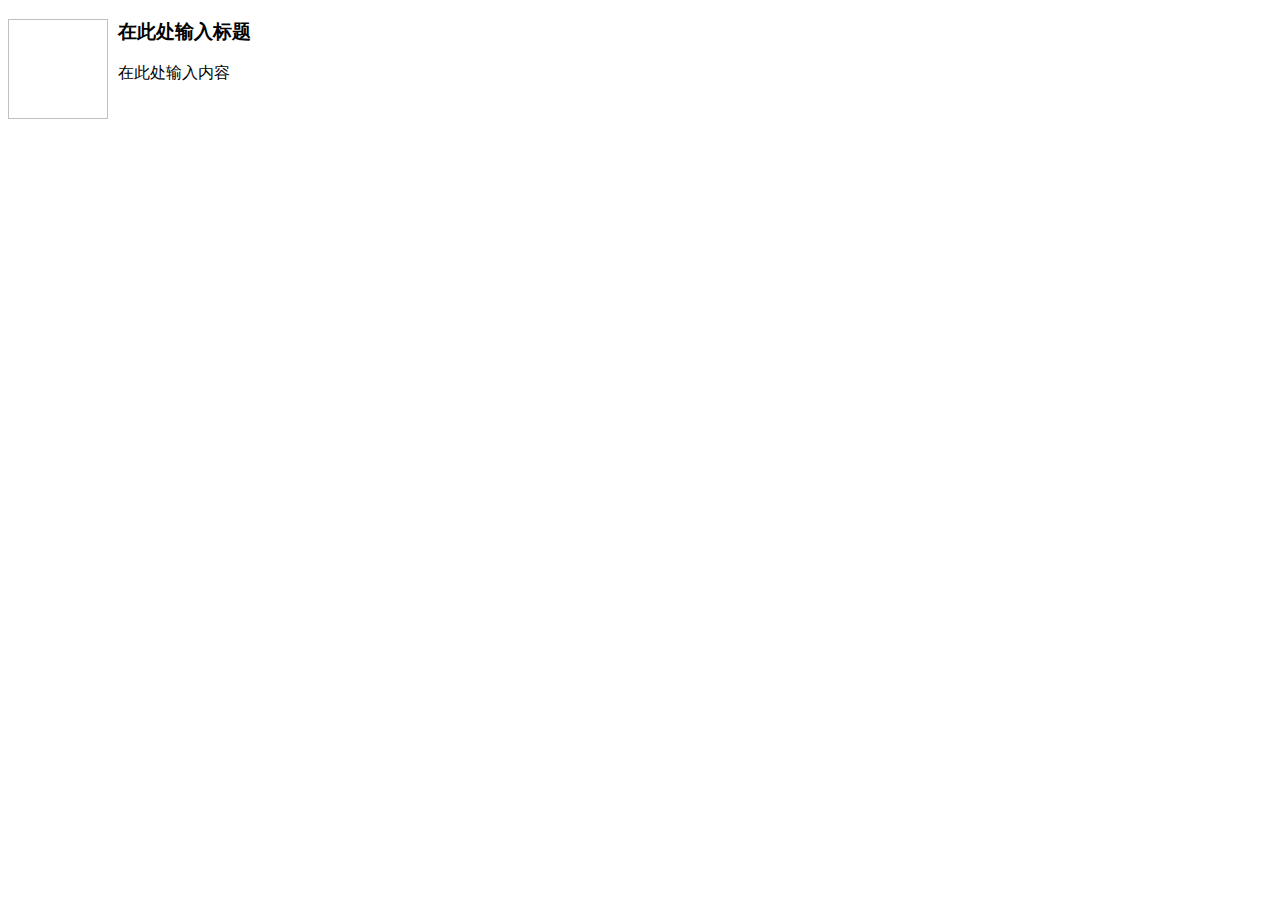
<file: KindEditor/plugins/template/html/1.html>
<!doctype html>
<html>
<head>
	<meta charset="utf-8" />
</head>
<body>
	<h3>
		<img align="left" height="100" style="margin-right: 10px" width="100" />在此处输入标题
	</h3>
	<p>
		在此处输入内容
	</p>
</body>
</html>
</file>
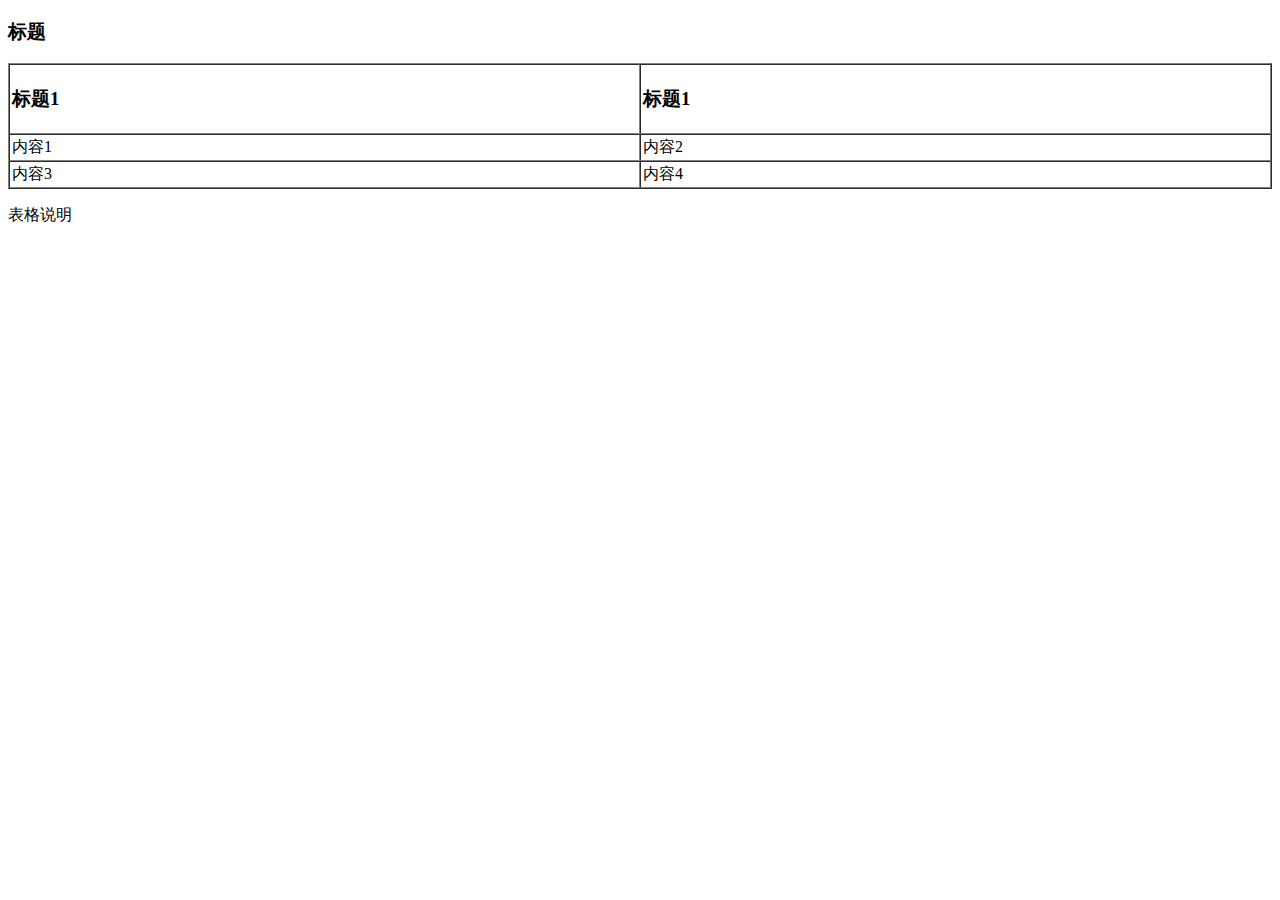
<file: KindEditor/plugins/template/html/2.html>
<!doctype html>
<html>
<head>
	<meta charset="utf-8" />
</head>
<body>
	<h3>
		标题
	</h3>
	<table style="width:100%;" cellpadding="2" cellspacing="0" border="1">
		<tbody>
			<tr>
				<td>
					<h3>标题1</h3>
				</td>
				<td>
					<h3>标题1</h3>
				</td>
			</tr>
			<tr>
				<td>
					内容1
				</td>
				<td>
					内容2
				</td>
			</tr>
			<tr>
				<td>
					内容3
				</td>
				<td>
					内容4
				</td>
			</tr>
		</tbody>
	</table>
	<p>
		表格说明
	</p>
</body>
</html>
</file>
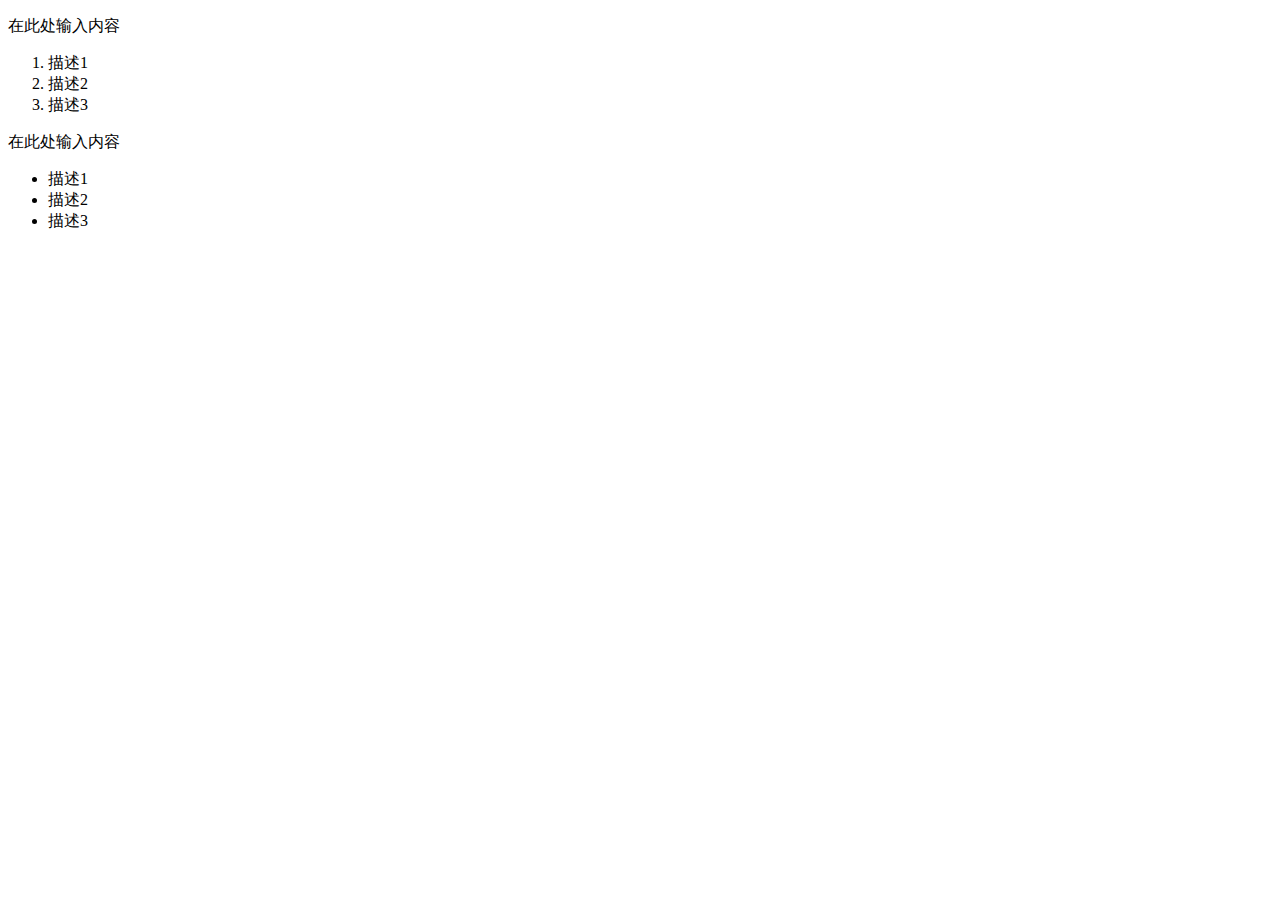
<file: KindEditor/plugins/template/html/3.html>
<!doctype html>
<html>
<head>
	<meta charset="utf-8" />
</head>
<body>
	<p>
		在此处输入内容
	</p>
	<ol>
		<li>
			描述1
		</li>
		<li>
			描述2
		</li>
		<li>
			描述3
		</li>
	</ol>
	<p>
		在此处输入内容
	</p>
	<ul>
		<li>
			描述1
		</li>
		<li>
			描述2
		</li>
		<li>
			描述3
		</li>
	</ul>
</body>
</html>
</file>
<file: css/htmleaf-demo.css>
@font-face {
	font-family: 'icomoon';
	src:url('../fonts/icomoon.eot?rretjt');
	src:url('../fonts/icomoon.eot?#iefixrretjt') format('embedded-opentype'),
		url('../fonts/icomoon.woff?rretjt') format('woff'),
		url('../fonts/icomoon.ttf?rretjt') format('truetype'),
		url('../fonts/icomoon.svg?rretjt#icomoon') format('svg');
	font-weight: normal;
	font-style: normal;
}

[class^="icon-"], [class*=" icon-"] {
	font-family: 'icomoon';
	speak: none;
	font-style: normal;
	font-weight: normal;
	font-variant: normal;
	text-transform: none;
	line-height: 1;

	/* Better Font Rendering =========== */
	-webkit-font-smoothing: antialiased;
	-moz-osx-font-smoothing: grayscale;
}

body, html { font-size: 100%; 	padding: 0; margin: 0;}

/* Reset */
*,
*:after,
*:before {
	-webkit-box-sizing: border-box;
	-moz-box-sizing: border-box;
	box-sizing: border-box;
}

/* Clearfix hack by Nicolas Gallagher: http://nicolasgallagher.com/micro-clearfix-hack/ */
.clearfix:before,
.clearfix:after {
	content: " ";
	display: table;
}

.clearfix:after {
	clear: both;
}

body{
	background: #494A5F;
	color: #D5D6E2;
	font-weight: 500;
	font-size: 1.05em;
	font-family: "Microsoft YaHei","Segoe UI", "Lucida Grande", Helvetica, Arial,sans-serif;
}
.htmleaf-links a{ color: rgba(255, 255, 255, 0.6);outline: none;text-decoration: none;-webkit-transition: 0.2s;transition: 0.2s;}
.htmleaf-links a:hover,.htmleaf-links a:focus{color:#74777b;text-decoration: none;}
.htmleaf-container{
	margin: 0 auto;
}

.bgcolor-1 { background: #f0efee; }
.bgcolor-2 { background: #f9f9f9; }
.bgcolor-3 { background: #e8e8e8; }/*light grey*/
.bgcolor-4 { background: #2f3238; color: #fff; }/*Dark grey*/
.bgcolor-5 { background: #df6659; color: #521e18; }/*pink1*/
.bgcolor-6 { background: #2fa8ec; }/*sky blue*/
.bgcolor-7 { background: #d0d6d6; }/*White tea*/
.bgcolor-8 { background: #3d4444; color: #fff; }/*Dark grey2*/
.bgcolor-9 { background: #ef3f52; color: #fff;}/*pink2*/
.bgcolor-10{ background: #64448f; color: #fff;}/*Violet*/
.bgcolor-11{ background: #3755ad; color: #fff;}/*dark blue*/
.bgcolor-12{ background: #3498DB; color: #fff;}/*light blue*/
.bgcolor-20{ background: #494A5F;color: #D5D6E2;}
/* Header */
.htmleaf-header{
	padding: 1em 190px 1em;
	letter-spacing: -1px;
	text-align: center;
}
.htmleaf-header h1 {
	color: #D5D6E2;
	font-weight: 600;
	font-size: 2em;
	line-height: 1;
	margin-bottom: 0;
}
.htmleaf-header h1 span {
	display: block;
	font-size: 60%;
	font-weight: 400;
	padding: 0.8em 0 0.5em 0;
	color: #c3c8cd;
}
/*nav*/
.htmleaf-demo a{color: #fff;text-decoration: none;}
.htmleaf-demo{width: 100%;padding-bottom: 1.2em;}
.htmleaf-demo a{display: inline-block;margin: 0.5em;padding: 0.6em 1em;border: 3px solid #fff;font-weight: 700;}
.htmleaf-demo a:hover{opacity: 0.6;}
.htmleaf-demo a.current{background:#1d7db1;color: #fff; }
/* Top Navigation Style */
.htmleaf-links {
	position: relative;
	display: inline-block;
	white-space: nowrap;
	font-size: 1.5em;
	text-align: center;
}

.htmleaf-links::after {
	position: absolute;
	top: 0;
	left: 50%;
	margin-left: -1px;
	width: 2px;
	height: 100%;
	background: #dbdbdb;
	content: '';
	-webkit-transform: rotate3d(0,0,1,22.5deg);
	transform: rotate3d(0,0,1,22.5deg);
}

.htmleaf-icon {
	display: inline-block;
	margin: 0.5em;
	padding: 0em 0;
	width: 1.5em;
	text-decoration: none;
}

.htmleaf-icon span {
	display: none;
}

.htmleaf-icon:before {
	margin: 0 5px;
	text-transform: none;
	font-weight: normal;
	font-style: normal;
	font-variant: normal;
	font-family: 'icomoon';
	line-height: 1;
	speak: none;
	-webkit-font-smoothing: antialiased;
}
/* footer */
.htmleaf-footer{width: 100%;padding-top: 10px;}
.htmleaf-small{font-size: 0.8em;}
.center{text-align: center;}
/****/
.related {
	color: #fff;
	text-align: center;
	font-size: 1.25em;
	padding: 0.5em 0;
	overflow: hidden;
}

.related > a {
	vertical-align: top;
	width: calc(100% - 20px);
	max-width: 340px;
	display: inline-block;
	text-align: center;
	margin: 20px 10px;
	padding: 25px;
	font-family: "Microsoft YaHei","宋体","Segoe UI", "Lucida Grande", Helvetica, Arial,sans-serif, FreeSans, Arimo;
}
.related a {
	display: inline-block;
	text-align: left;
	margin: 20px auto;
	padding: 10px 20px;
	opacity: 0.8;
	-webkit-transition: opacity 0.3s;
	transition: opacity 0.3s;
	-webkit-backface-visibility: hidden;
	text-decoration: none;
}

.related a:hover,
.related a:active {
	opacity: 1;
}

.related a img {
	max-width: 100%;
	opacity: 0.8;
	border-radius: 4px;
}
.related a:hover img,
.related a:active img {
	opacity: 1;
}
.related h3{font-family: "Microsoft YaHei", sans-serif;font-size: 1.2em}
.related a h3 {
	font-size: 0.85em;
	font-weight: 300;
	margin-top: 0.15em;
	color: #fff;
}
/* icomoon */
.icon-htmleaf-home-outline:before {
	content: "\e5000";
}

.icon-htmleaf-arrow-forward-outline:before {
	content: "\e5001";
}

@media screen and (max-width: 1024px) {
	.htmleaf-header {
		padding: 2em 10% 2em;
	}
	.htmleaf-header h1 {
        font-size:1.4em;
    }
    .htmleaf-links{font-size: 1.4em}
}

@media screen and (max-width: 960px) {
	.htmleaf-header {
		padding: 2em 10% 2em;
	}
	.htmleaf-header h1 {
        font-size:1.2em;
    }
    .htmleaf-links{font-size: 1.2em}
    .related h3{font-size: 1em;}
	.related a h3 {
		font-size: 0.8em;
	}
}

@media screen and (max-width: 766px) {
	.htmleaf-header h1 {
        font-size:1.3em;
    }
    .htmleaf-links{font-size: 1.3em}
}

@media screen and (max-width: 640px) {
	.htmleaf-header {
		padding: 2em 10% 2em;
	}
	.htmleaf-header h1 {
        font-size:1em;
    }
    .htmleaf-links{font-size: 1em}
    .related h3{font-size: 0.8em;}
	.related a h3 {
		font-size: 0.6em;
	}
}
</file>
<file: css/default.css>
@font-face {
	font-family: 'icomoon';
	src:url('../fonts/icomoon.eot?rretjt');
	src:url('../fonts/icomoon.eot?#iefixrretjt') format('embedded-opentype'),
		url('../fonts/icomoon.woff?rretjt') format('woff'),
		url('../fonts/icomoon.ttf?rretjt') format('truetype'),
		url('../fonts/icomoon.svg?rretjt#icomoon') format('svg');
	font-weight: normal;
	font-style: normal;
}

[class^="icon-"], [class*=" icon-"] {
	font-family: 'icomoon';
	speak: none;
	font-style: normal;
	font-weight: normal;
	font-variant: normal;
	text-transform: none;
	line-height: 1;

	/* Better Font Rendering =========== */
	-webkit-font-smoothing: antialiased;
	-moz-osx-font-smoothing: grayscale;
}

body, html { font-size: 100%; 	padding: 0; margin: 0;}

/* Reset */
*,
*:after,
*:before {
	-webkit-box-sizing: border-box;
	-moz-box-sizing: border-box;
	box-sizing: border-box;
}

/* Clearfix hack by Nicolas Gallagher: http://nicolasgallagher.com/micro-clearfix-hack/ */
.clearfix:before,
.clearfix:after {
	content: " ";
	display: table;
}

.clearfix:after {
	clear: both;
}

body{
	color: #444;
    background: #fff;
    -webkit-font-smoothing: antialiased;
    -moz-osx-font-smoothing: grayscale;
	font-family: "Microsoft YaHei","宋体","Segoe UI", "Lucida Grande", Helvetica, Arial,sans-serif, FreeSans, Arimo;
}
a {
    text-decoration: none;
    color: #4e3c3e;
    outline: none;
}

a:hover,
a:focus {
    color: #f48b95;
}

.hidden {
    position: absolute;
    overflow: hidden;
    width: 0;
    height: 0;
    pointer-events: none;
}

.info {
    font-size: 0.85em;
    font-weight: bold;
    line-height: 36px;
    margin: 5em 0 0;
    color: #9c9898;
}
.link-copy {
    position: absolute;
    top: 2em;
    right: 2em;
    width: 20px;
    height: 20px;
    cursor: pointer;
    background: url(../img/link.svg) no-repeat center center;
    background-size: cover;
}

.link-copy::after {
    content: 'Click to copy direct link';
    font-size: 0.85em;
    font-weight: bold;
    position: absolute;
    right: 100%;
    margin: 0 1em 0 0;
    white-space: nowrap;
    pointer-events: none;
    opacity: 0;
    color: #ddd;
    -webkit-transform: translate3d(10px, 0, 0);
    transform: translate3d(10px, 0, 0);
    -webkit-transition: -webkit-transform 0.3s, opacity 0.3s;
    transition: transform 0.3s, opacity 0.3s;
}

.link-copy:hover::after {
    opacity: 1;
    -webkit-transform: translate3d(0, 0, 0);
    transform: translate3d(0, 0, 0);
}

.link-copy::before {
    content: '';
    position: absolute;
    top: 50%;
    left: 50%;
    width: 50px;
    height: 50px;
    margin: -25px 0 0 -25px;
    opacity: 0;
    border-radius: 50%;
    background: #1a1404;
}

.link-copy--animate::before {
    -webkit-animation: pulse 0.3s;
    animation: pulse 0.3s;
}

@-webkit-keyframes pulse {
    from {
        opacity: 1;
        -webkit-transform: scale3d(0, 0, 1);
        transform: scale3d(0, 0, 1);
    }

    to {
        opacity: 0;
        -webkit-transform: scale3d(1, 1, 1);
        transform: scale3d(1, 1, 1);
    }

}

@keyframes pulse {
    from {
        opacity: 1;
        -webkit-transform: scale3d(0, 0, 1);
        transform: scale3d(0, 0, 1);
    }

    to {
        opacity: 0;
        transform: scale3d(1, 1, 1);
        webkit-transform: scale3d(1, 1, 1);
    }

}
/* Content */
.content {
    padding: 3em 0;
}

.section {
    display: -webkit-flex;
    display: flex;
    -webkit-flex-direction: column;
    flex-direction: column;
    -webkit-justify-content: center;
    justify-content: center;
    -webkit-align-items: center;
    align-items: center;
}

.section:nth-child(even) {
    color: #fff;
    background: #2a282b;
}

.section--menu {
    position: relative;
    overflow: hidden;
    min-height: 80vh;
    padding: 2em 0 8em;
}

.section__title {
    font-size: 0.65em;
    font-weight: 700;
    -webkit-flex: none;
    flex: none;
    margin: 3em 0 15em;
    text-indent: 3px;
    letter-spacing: 3px;
    text-transform: uppercase;
    color: #d1d1d1;
}

.section--intro {
    font-size: 2em;
    position: relative;
    min-height: 100vh;
    text-align: center;
    color: #fff;
}

.section--intro p {
    max-width: 1000px;
    margin: 0 auto;
    padding: 1em;
}

.htmleaf-container{
	margin: 0 auto;
	text-align: center;
	overflow: hidden;
}
.htmleaf-content {
	font-size: 150%;
	padding: 1em 0;
}

.htmleaf-content h2 {
	margin: 0 0 2em;
	opacity: 0.1;
}

.htmleaf-content p {
	margin: 1em 0;
	padding: 5em 0 0 0;
	font-size: 0.65em;
}
.bgcolor-1 { background: #f0efee; }
.bgcolor-2 { background: #f9f9f9; }
.bgcolor-3 { background: #e8e8e8; }/*light grey*/
.bgcolor-4 { background: #2f3238; color: #fff; }/*Dark grey*/
.bgcolor-5 { background: #df6659; color: #521e18; }/*pink1*/
.bgcolor-6 { background: #2fa8ec; }/*sky blue*/
.bgcolor-7 { background: #d0d6d6; }/*White tea*/
.bgcolor-8 { background: #3d4444; color: #fff; }/*Dark grey2*/
.bgcolor-9 { background: #ef3f52; color: #fff;}/*pink2*/
.bgcolor-10{ background: #64448f; color: #fff;}/*Violet*/
.bgcolor-11{ background: #3755ad; color: #fff;}/*dark blue*/
.bgcolor-12{ background: #3498DB; color: #fff;}/*light blue*/
.bgcolor-20{ background: #494A5F;color: #D5D6E2;}
/* Header */
.htmleaf-header{
	padding: 1em 190px 1em;
	letter-spacing: -1px;
	text-align: center;
	background: #66677c;
}
.htmleaf-header h1 {
	color: #D5D6E2;
	font-weight: 600;
	font-size: 2em;
	line-height: 1;
	margin-bottom: 0;
	font-family: "Microsoft YaHei","宋体","Segoe UI", "Lucida Grande", Helvetica, Arial,sans-serif, FreeSans, Arimo;
}
.htmleaf-header h1 span {
	font-family: "Microsoft YaHei","宋体","Segoe UI", "Lucida Grande", Helvetica, Arial,sans-serif, FreeSans, Arimo;
	display: block;
	font-size: 60%;
	font-weight: 400;
	padding: 0.8em 0 0.5em 0;
	color: #c3c8cd;
}
/*nav*/
.htmleaf-demo a{color: #1d7db1;text-decoration: none;}
.htmleaf-demo{width: 100%;padding-bottom: 1.2em;}
.htmleaf-demo a{display: inline-block;margin: 0.5em;padding: 0.6em 1em;border: 3px solid #1d7db1;font-weight: 700;}
.htmleaf-demo a:hover{opacity: 0.6;}
.htmleaf-demo a.current{background:#1d7db1;color: #fff; }
/* Top Navigation Style */
.htmleaf-links {
	position: relative;
	display: inline-block;
	white-space: nowrap;
	font-size: 1.5em;
	text-align: center;
}

.htmleaf-links::after {
	position: absolute;
	top: 0;
	left: 50%;
	margin-left: -1px;
	width: 2px;
	height: 100%;
	background: #dbdbdb;
	content: '';
	-webkit-transform: rotate3d(0,0,1,22.5deg);
	transform: rotate3d(0,0,1,22.5deg);
}

.htmleaf-icon {
	display: inline-block;
	margin: 0.5em;
	padding: 0em 0;
	width: 1.5em;
	text-decoration: none;
}

.htmleaf-icon span {
	display: none;
}

.htmleaf-icon:before {
	margin: 0 5px;
	text-transform: none;
	font-weight: normal;
	font-style: normal;
	font-variant: normal;
	font-family: 'icomoon';
	line-height: 1;
	speak: none;
	-webkit-font-smoothing: antialiased;
}
/* footer */
.htmleaf-footer{width: 100%;padding-top: 10px;}
.htmleaf-small{font-size: 0.8em;}
.center{text-align: center;}
/****/
.related {
	color: #fff;
	background: #494A5F;
	text-align: center;
	font-size: 1.25em;
	padding: 0.5em 0;
	overflow: hidden;
}

.related > a {
	vertical-align: top;
	width: calc(100% - 20px);
	max-width: 340px;
	display: inline-block;
	text-align: center;
	margin: 20px 10px;
	padding: 25px;
	font-family: "Microsoft YaHei","宋体","Segoe UI", "Lucida Grande", Helvetica, Arial,sans-serif, FreeSans, Arimo;
}
.related a {
	display: inline-block;
	text-align: left;
	margin: 20px auto;
	padding: 10px 20px;
	opacity: 0.8;
	-webkit-transition: opacity 0.3s;
	transition: opacity 0.3s;
	-webkit-backface-visibility: hidden;
}

.related a:hover,
.related a:active {
	opacity: 1;
}

.related a img {
	max-width: 100%;
	opacity: 0.8;
	border-radius: 4px;
}
.related a:hover img,
.related a:active img {
	opacity: 1;
}
.related h3{font-family: "Microsoft YaHei", sans-serif;}
.related a h3 {
	font-weight: 300;
	margin-top: 0.15em;
	color: #fff;
}
/* icomoon */
.icon-htmleaf-home-outline:before {
	content: "\e5000";
}

.icon-htmleaf-arrow-forward-outline:before {
	content: "\e5001";
}


@media screen and (max-width: 50em) {
	.htmleaf-header {
		padding: 3em 10% 4em;
	}
	.htmleaf-header h1 {
        font-size:2em;
    }
    .section--intro {
        font-size: 1em;
    }
}


@media screen and (max-width: 40em) {
	.htmleaf-header h1 {
		font-size: 1.5em;
	}
}

@media screen and (max-width: 30em) {
    .htmleaf-header h1 {
        font-size:1.2em;
    }
}
</file>
<file: css/component.css>
/* Common styles for all menus */
.menu {
	line-height: 1;
	margin: 0 auto 3em;
}

.menu__list {
	position: relative;
	display: -webkit-flex;
	display: flex;
	-webkit-flex-wrap: wrap;
	flex-wrap: wrap;
	margin: 0;
	padding: 0;
	list-style: none;
}

.menu__item {
	display: block;
	margin: 1em 0;
	padding-left: 20px;
}

.menu__link {
	font-size: 1.05em;
	font-weight: bold;
	display: block;
	padding: 1em;
	cursor: pointer;
	-webkit-user-select: none;
	-moz-user-select: none;
	-ms-user-select: none;
	user-select: none;
	-webkit-touch-callout: none;
	-khtml-user-select: none;
	-webkit-tap-highlight-color: rgba(0, 0, 0, 0);
}

.menu__link:hover,
.menu__link:focus {
	outline: none;
}

/* Individual styles */

/* Alonso */
.menu--alonso .menu__item {
	margin: 0;
}

.menu--alonso .menu__link {
	width: 120px;
	height: 3em;
	text-align: center;
	color: #b5b5b5;
	-webkit-transition: color 0.3s;
	transition: color 0.3s;
}

.menu--alonso .menu__link:hover,
.menu--alonso .menu__link:focus {
	color: #929292;
}

.menu--alonso .menu__item--current .menu__link {
	color: #840228;
	-webkit-transition: color 0.5s;
	transition: color 0.5s;
}

.menu--alonso .menu__line {
	position: absolute;
	top: 100%;
	left: 0;
	width: 120px;
	height: 2px;
	pointer-events: none;
	border: 1px solid #fff;
	border-width: 0 45px;
	background: #840228;
	-webkit-transition: -webkit-transform 0.5s;
	transition: transform 0.5s;
	-webkit-transition-timing-function: cubic-bezier(1, 0.01, 0, 1);
	-webkit-transition-timing-function: cubic-bezier(1, 0.01, 0, 1.22);
	transition-timing-function: cubic-bezier(1, 0.01, 0, 1.22);
}

.menu--alonso .menu__item:nth-child(1).menu__item--current ~ .menu__line {
	-webkit-transform: translate3d(0, 0, 0);
	transform: translate3d(0, 0, 0);
}

.menu--alonso .menu__item:nth-child(2).menu__item--current ~ .menu__line {
	-webkit-transform: translate3d(100%, 0, 0);
	transform: translate3d(100%, 0, 0);
}

.menu--alonso .menu__item:nth-child(3).menu__item--current ~ .menu__line {
	-webkit-transform: translate3d(200%, 0, 0);
	transform: translate3d(200%, 0, 0);
}

.menu--alonso .menu__item:nth-child(4).menu__item--current ~ .menu__line {
	-webkit-transform: translate3d(300%, 0, 0);
	transform: translate3d(300%, 0, 0);
}

.menu--alonso .menu__item:nth-child(5).menu__item--current ~ .menu__line {
	-webkit-transform: translate3d(400%, 0, 0);
	transform: translate3d(400%, 0, 0);
}

@media screen and (max-width:55em) {
	.menu--alonso .menu__line {
		top: 3em;
	}

	.menu--alonso .menu__item:nth-child(1).menu__item--current ~ .menu__line {
		-webkit-transform: translate3d(0, 0, 0);
		transform: translate3d(0, 0, 0);
	}

	.menu--alonso .menu__item:nth-child(2).menu__item--current ~ .menu__line {
		-webkit-transform: translate3d(0, 3em, 0);
		transform: translate3d(0, 3em, 0);
	}

	.menu--alonso .menu__item:nth-child(3).menu__item--current ~ .menu__line {
		-webkit-transform: translate3d(0, 6em, 0);
		transform: translate3d(0, 6em, 0);
	}

	.menu--alonso .menu__item:nth-child(4).menu__item--current ~ .menu__line {
		-webkit-transform: translate3d(0, 9em, 0);
		transform: translate3d(0, 9em, 0);
	}

	.menu--alonso .menu__item:nth-child(5).menu__item--current ~ .menu__line {
		-webkit-transform: translate3d(0, 12em, 0);
		transform: translate3d(0, 12em, 0);
	}

}

/* Sebastian */
.menu--sebastian .menu__link {
	position: relative;
	display: block;
	margin: 0 1em;
	text-align: center;
	color: #929292;
	-webkit-transition: color 0.4s;
	transition: color 0.4s;
}

.menu--sebastian .menu__link:hover,
.menu--sebastian .menu__link:focus {
	color: #fff;
}

.menu--sebastian .menu__item--current .menu__link {
	color: #d94f5c;
}

.menu--sebastian .menu__link::before,
.menu--sebastian .menu__link::after {
	content: '';
	position: absolute;
	left: 0;
	width: 100%;
	height: 2px;
	background: #840228;
	-webkit-transform: scale3d(0, 1, 1);
	transform: scale3d(0, 1, 1);
	-webkit-transition: -webkit-transform 0.2s;
	transition: transform 0.2s;
}

.menu--sebastian .menu__link::before {
	top: 0;
	-webkit-transform-origin: 0 50%;
	transform-origin: 0 50%;
}

.menu--sebastian .menu__link::after {
	bottom: 0;
	-webkit-transform-origin: 100% 50%;
	transform-origin: 100% 50%;
}

.menu--sebastian .menu__item--current .menu__link::before,
.menu--sebastian .menu__item--current .menu__link::after {
	-webkit-transform: scale3d(1, 1, 1);
	transform: scale3d(1, 1, 1);
	-webkit-transition-timing-function: cubic-bezier(0.22, 0.61, 0.36, 1);
	transition-timing-function: cubic-bezier(0.22, 0.61, 0.36, 1);
	-webkit-transition-duration: 0.4s;
	transition-duration: 0.4s;
}

/* Prospero */
.menu--prospero .menu__link {
	position: relative;
	display: block;
	margin: 0 1.5em;
	padding: 0.75em 0;
	text-align: center;
	color: #b5b5b5;
	-webkit-transition: color 0.3s;
	transition: color 0.3s;
}

.menu--prospero .menu__link:hover,
.menu--prospero .menu__link:focus {
	color: #929292;
}

.menu--prospero .menu__item--current .menu__link {
	color: #840228;
}

.menu--prospero .menu__link::before {
	content: '';
	position: absolute;
	bottom: 0;
	left: 0;
	width: 100%;
	height: 4px;
	background: #840228;
	-webkit-transform: scale3d(0, 1, 1);
	transform: scale3d(0, 1, 1);
	-webkit-transition: -webkit-transform 0.1s;
	transition: transform 0.1s;
}

.menu--prospero .menu__item--current .menu__link::before {
	-webkit-transform: scale3d(1, 1, 1);
	transform: scale3d(1, 1, 1);
	-webkit-transition-timing-function: cubic-bezier(0.4, 0, 0.2, 1);
	transition-timing-function: cubic-bezier(0.4, 0, 0.2, 1);
	-webkit-transition-duration: 0.3s;
	transition-duration: 0.3s;
}

/* Viola */
.menu--viola .menu__item {
	position: relative;
	margin: 0 1em;
}

.menu--viola .menu__link {
	position: relative;
	display: block;
	text-align: center;
	color: #929292;
	-webkit-transition: color 0.4s;
	transition: color 0.4s;
}

.menu--viola .menu__link:hover,
.menu--viola .menu__link:focus {
	color: #fff;
}

.menu--viola .menu__item--current .menu__link {
	color: #840228;
}

.menu--viola .menu__item::before,
.menu--viola .menu__item::after,
.menu--viola .menu__link::before,
.menu--viola .menu__link::after {
	content: '';
	position: absolute;
	background: #840228;
	-webkit-transition: -webkit-transform 0.2s;
	transition: transform 0.2s;
}

.menu--viola .menu__item::before,
.menu--viola .menu__item::after {
	top: 0;
	width: 2px;
	height: 100%;
	-webkit-transform: scale3d(1, 0, 1);
	transform: scale3d(1, 0, 1);
}

.menu--viola .menu__item::before {
	left: 0;
	-webkit-transform-origin: 50% 100%;
	transform-origin: 50% 100%;
}

.menu--viola .menu__item::after {
	right: 0;
	-webkit-transform-origin: 50% 0%;
	transform-origin: 50% 0%;
}

.menu--viola .menu__link::before,
.menu--viola .menu__link::after {
	left: 0;
	width: 100%;
	height: 2px;
	-webkit-transform: scale3d(0, 1, 1);
	transform: scale3d(0, 1, 1);
}

.menu--viola .menu__link::before {
	top: 0;
	-webkit-transform-origin: 0 50%;
	transform-origin: 0 50%;
}

.menu--viola .menu__link::after {
	bottom: 0;
	-webkit-transform-origin: 100% 50%;
	transform-origin: 100% 50%;
}

.menu--viola .menu__item--current::before,
.menu--viola .menu__item--current::after,
.menu--viola .menu__item--current .menu__link::before,
.menu--viola .menu__item--current .menu__link::after {
	-webkit-transform: scale3d(1, 1, 1);
	transform: scale3d(1, 1, 1);
	-webkit-transition-timing-function: cubic-bezier(0.4, 0, 0.2, 1);
	transition-timing-function: cubic-bezier(0.4, 0, 0.2, 1);
	-webkit-transition-duration: 0.4s;
	transition-duration: 0.4s;
}

/* Antonio */
.menu--antonio .menu__item {
	position: relative;
	margin: 1em;
}

.menu--antonio .menu__link {
	position: relative;
	display: block;
	min-width: 110px;
	text-align: center;
	color: #b5b5b5;
	-webkit-transition: color 0.2s;
	transition: color 0.2s;
}

.menu--antonio .menu__link:hover,
.menu--antonio .menu__link:focus {
	color: #929292;
}

.menu--antonio .menu__item--current .menu__link {
	color: #840228;
	-webkit-transition-duration: 0.4s;
	transition-duration: 0.4s;
}

.menu--antonio .menu__item::before,
.menu--antonio .menu__item::after,
.menu--antonio .menu__link::before,
.menu--antonio .menu__link::after {
	content: '';
	position: absolute;
	background: #840228;
	-webkit-transition: -webkit-transform 0.2s;
	transition: transform 0.2s;
}

.menu--antonio .menu__item::before,
.menu--antonio .menu__item::after {
	top: 0;
	width: 4px;
	height: 100%;
	-webkit-transform: scale3d(1, 0, 1);
	transform: scale3d(1, 0, 1);
}

.menu--antonio .menu__item::before {
	left: 0;
	-webkit-transform-origin: 50% 100%;
	transform-origin: 50% 100%;
}

.menu--antonio .menu__item::after {
	right: 0;
	-webkit-transform-origin: 50% 0%;
	transform-origin: 50% 0%;
}

.menu--antonio .menu__link::before,
.menu--antonio .menu__link::after {
	left: 0;
	width: 100%;
	height: 4px;
	-webkit-transform: scale3d(0, 1, 1);
	transform: scale3d(0, 1, 1);
}

.menu--antonio .menu__link::before {
	top: 0;
	-webkit-transform-origin: 0 50%;
	transform-origin: 0 50%;
}

.menu--antonio .menu__link::after {
	bottom: 0;
	-webkit-transform-origin: 100% 50%;
	transform-origin: 100% 50%;
}

.menu--antonio .menu__item--current::before,
.menu--antonio .menu__item--current::after,
.menu--antonio .menu__item--current .menu__link::before,
.menu--antonio .menu__item--current .menu__link::after {
	-webkit-transform: scale3d(1, 1, 1);
	transform: scale3d(1, 1, 1);
	-webkit-transition-timing-function: cubic-bezier(0.4, 0, 0.2, 1);
	transition-timing-function: cubic-bezier(0.4, 0, 0.2, 1);
	-webkit-transition-duration: 0.4s;
	transition-duration: 0.4s;
}

.menu--antonio .menu__item--current::after {
	-webkit-transition-delay: 0s;
	transition-delay: 0s;
}

.menu--antonio .menu__item--current .menu__link::before {
	-webkit-transition-delay: 0.2s;
	transition-delay: 0.2s;
}

.menu--antonio .menu__item--current .menu__link::after {
	-webkit-transition-delay: 0.2s;
	transition-delay: 0.2s;
}

/* Miranda */
.menu--miranda .menu__item {
	position: relative;
	margin: 1em;
}

.menu--miranda .menu__link {
	position: relative;
	display: block;
	min-width: 120px;
	text-align: center;
	color: #b5b5b5;
	-webkit-transition: color 0.3s;
	transition: color 0.3s;
}

.menu--miranda .menu__link:hover,
.menu--miranda .menu__link:focus {
	color: #929292;
}

.menu--miranda .menu__item--current .menu__link {
	color: #840228;
}

.menu--miranda .menu__item::before,
.menu--miranda .menu__item::after,
.menu--miranda .menu__link::before,
.menu--miranda .menu__link::after {
	content: '';
	position: absolute;
	background: #840228;
	-webkit-transition: -webkit-transform 0.1s;
	transition: transform 0.1s;
	-webkit-transition-timing-function: cubic-bezier(1, 0.68, 0.16, 0.9);
	transition-timing-function: cubic-bezier(1, 0.68, 0.16, 0.9);
}

/* left and right line */
.menu--miranda .menu__item::before,
.menu--miranda .menu__item::after {
	top: 0;
	width: 2px;
	height: 100%;
	-webkit-transform: scale3d(1, 0, 1);
	transform: scale3d(1, 0, 1);
}

/* left line */
.menu--miranda .menu__item::before {
	left: 0;
	-webkit-transform-origin: 50% 100%;
	transform-origin: 50% 100%;
}

/* right line */
.menu--miranda .menu__item::after {
	right: 0;
	-webkit-transform-origin: 50% 0%;
	transform-origin: 50% 0%;
}

/* top and bottom line */
.menu--miranda .menu__link::before,
.menu--miranda .menu__link::after {
	left: 0;
	width: 100%;
	height: 2px;
	-webkit-transform: scale3d(0, 1, 1);
	transform: scale3d(0, 1, 1);
}

/* top line */
.menu--miranda .menu__link::before {
	top: 0;
	-webkit-transform-origin: 0 50%;
	transform-origin: 0 50%;
}

/* bottom line */
.menu--miranda .menu__link::after {
	bottom: 0;
	-webkit-transform-origin: 100% 50%;
	transform-origin: 100% 50%;
}

/* Delays (first reverse, then current) */

/* These rules can be simplified, but let's keep it for better readability */

/* bottom line */
.menu--miranda .menu__item .menu__link::after {
	-webkit-transition-delay: 0.3s;
	transition-delay: 0.3s;
}

.menu--miranda .menu__item--current .menu__link::after {
	-webkit-transition-delay: 0s;
	transition-delay: 0s;
}

/* left line */
.menu--miranda .menu__item::before {
	-webkit-transition-delay: 0.2s;
	transition-delay: 0.2s;
}

.menu--miranda .menu__item--current::before {
	-webkit-transition-delay: 0.1s;
	transition-delay: 0.1s;
}

/* top line */
.menu--miranda .menu__item .menu__link::before {
	-webkit-transition-delay: 0.1s;
	transition-delay: 0.1s;
}

.menu--miranda .menu__item--current .menu__link::before {
	-webkit-transition-delay: 0.2s;
	transition-delay: 0.2s;
}

/* right line */
.menu--miranda .menu__item--current::after {
	-webkit-transition-delay: 0.3s;
	transition-delay: 0.3s;
}

.menu--miranda .menu__item--current::before,
.menu--miranda .menu__item--current::after,
.menu--miranda .menu__item--current .menu__link::before,
.menu--miranda .menu__item--current .menu__link::after {
	-webkit-transform: scale3d(1, 1, 1);
	transform: scale3d(1, 1, 1);
}

/* Ariel */
.menu--ariel .menu__item {
	position: relative;
	margin: 0.5em 1em;
}

.menu--ariel .menu__link {
	line-height: 1.15;
	position: relative;
	display: block;
	min-width: 110px;
	text-align: center;
	color: #b5b5b5;
	-webkit-transition: color 0.3s;
	transition: color 0.3s;
}

.menu--ariel .menu__link:hover,
.menu--ariel .menu__link:focus {
	color: #929292;
}

.menu--ariel .menu__item--current .menu__link {
	color: #840228;
}

.menu--ariel .menu__item::before,
.menu--ariel .menu__item::after,
.menu--ariel .menu__link::before,
.menu--ariel .menu__link::after {
	content: '';
	position: absolute;
	background: #840228;
	-webkit-transition: -webkit-transform 0.3s;
	transition: transform 0.3s;
	-webkit-transition-timing-function: cubic-bezier(0.44, 0.05, 0.55, 0.95);
	transition-timing-function: cubic-bezier(0.44, 0.05, 0.55, 0.95);
}

.menu--ariel .menu__item::before,
.menu--ariel .menu__item::after {
	top: 0;
	width: 4px;
	height: 100%;
	-webkit-transform: scale3d(0.1, 0, 1);
	transform: scale3d(0.1, 0, 1);
}

/* left line */
.menu--ariel .menu__item::before {
	left: 0;
}

/* right line */
.menu--ariel .menu__item::after {
	right: 0;
}

.menu--ariel .menu__link::before,
.menu--ariel .menu__link::after {
	left: 0;
	width: 100%;
	height: 4px;
	-webkit-transform: scale3d(0, 0.1, 1);
	transform: scale3d(0, 0.1, 1);
}

/* top line */
.menu--ariel .menu__link::before {
	top: 0;
}

/* bottom line */
.menu--ariel .menu__link::after {
	bottom: 0;
}

.menu--ariel .menu__item--current::before,
.menu--ariel .menu__item--current::after,
.menu--ariel .menu__item--current .menu__link::before,
.menu--ariel .menu__item--current .menu__link::after {
	-webkit-transform: scale3d(1, 1, 1);
	transform: scale3d(1, 1, 1);
}

/* Caliban */
.menu--caliban .menu__item {
	margin: 0.5em 0;
}

.menu--caliban .menu__link {
	position: relative;
	display: block;
	width: 140px;
	margin: 0 1em;
	color: #b5b5b5;
	-webkit-transition: color 0.2s;
	transition: color 0.2s;
}

.menu--caliban .menu__link:hover,
.menu--caliban .menu__link:focus {
	color: #929292;
}

.menu--caliban .menu__item--current .menu__link {
	color: #840228;
}

.menu--caliban .menu__link::before,
.menu--caliban .menu__link::after {
	content: '';
	position: absolute;
	top: 0;
	left: 0;
	width: 100%;
	height: 100%;
	border: 2px solid #840228;
	-webkit-transition: -webkit-transform 0.2s;
	transition: transform 0.2s;
}

.menu--caliban .menu__link::before {
	border-width: 0 2px;
	-webkit-transform: scale3d(1, 0, 1);
	transform: scale3d(1, 0, 1);
	-webkit-transform-origin: 0% 50%;
	transform-origin: 0% 50%;
}

.menu--caliban .menu__link::after {
	border-width: 2px 0;
	-webkit-transform: scale3d(0, 1, 1);
	transform: scale3d(0, 1, 1);
	-webkit-transform-origin: 0% 0%;
	transform-origin: 0% 0%;
	-webkit-transition-delay: 0.2s;
	transition-delay: 0.2s;
}

.menu--caliban .menu__item--current .menu__link::before,
.menu--caliban .menu__item--current .menu__link::after {
	-webkit-transform: scale3d(1, 1, 1);
	transform: scale3d(1, 1, 1);
}

/* Ferdinand */
.menu--ferdinand .menu__link {
	position: relative;
	display: block;
	margin: 0 1.5em;
	padding: 0.65em 0;
	text-align: center;
	color: #b5b5b5;
	-webkit-transition: background 0.3s, color 0.3s;
	transition: background 0.3s, color 0.3s;
}

.menu--ferdinand .menu__link:hover,
.menu--ferdinand .menu__link:focus {
	color: #929292;
}

.menu--ferdinand .menu__item--current .menu__link {
	color: #840228;
}

.menu--ferdinand .menu__link::before {
	content: '';
	position: absolute;
	bottom: 0;
	left: 0;
	width: 100%;
	height: 2px;
	background: #840228;
	-webkit-transform: scale3d(0, 5, 1);
	transform: scale3d(0, 5, 1);
	-webkit-transform-origin: 0% 50%;
	transform-origin: 0% 50%;
	-webkit-transition: -webkit-transform 0.3s;
	transition: transform 0.3s;
	-webkit-transition-timing-function: cubic-bezier(1, 0.68, 0.16, 0.9);
	transition-timing-function: cubic-bezier(1, 0.68, 0.16, 0.9);
}

.menu--ferdinand .menu__item--current .menu__link::before {
	-webkit-transform: scale3d(1, 1, 1);
	transform: scale3d(1, 1, 1);
}

/* Adrian */
.menu--adrian .menu__item {
	margin: 0 1em;
}

.menu--adrian .menu__link {
	position: relative;
	overflow: hidden;
	width: 130px;
	padding: 1em 0;
	color: #b5b5b5;
}

.menu--adrian .menu__link:hover,
.menu--adrian .menu__link:focus {
	color: #929292;
}

.menu--adrian .menu__item--current .menu__link {
	color: #840228;
}

.menu--adrian .menu__link::before {
	content: '';
	position: absolute;
	bottom: 0;
	left: 0;
	width: 300%;
	height: 50px;
	opacity: 0;
	background: url(../img/line.svg) no-repeat top left;
	-webkit-transform: translate3d(130px, 0, 0);
	transform: translate3d(130px, 0, 0);
	-webkit-transition: -webkit-transform 0s 0.3s, opacity 0.3s;
	transition: transform 0s 0.3s, opacity 0.3s;
}

.menu--adrian .menu__item--current .menu__link::before {
	opacity: 1;
	-webkit-transform: translate3d(-260px, 0, 0);
	transform: translate3d(-260px, 0, 0);
	-webkit-transition: -webkit-transform 0.5s;
	transition: transform 0.5s;
}

.menu--adrian .menu__helper {
	display: block;
	pointer-events: none;
}

.menu--adrian .menu__item--current .menu__helper {
	-webkit-animation: anim-adrian 0.3s forwards;
	animation: anim-adrian 0.3s forwards;
}

@-webkit-keyframes anim-adrian {
	50% {
		opacity: 0;
		-webkit-transform: translate3d(0, -100%, 0);
		transform: translate3d(0, -100%, 0);
	}

	51% {
		opacity: 0;
		-webkit-transform: translate3d(0, 100%, 0);
		transform: translate3d(0, 100%, 0);
	}

	100% {
		opacity: 1;
		-webkit-transform: translate3d(0, 0, 0);
		transform: translate3d(0, 0, 0);
	}

}

@keyframes anim-adrian {
	50% {
		opacity: 0;
		-webkit-transform: translate3d(0, -100%, 0);
		transform: translate3d(0, -100%, 0);
	}

	51% {
		opacity: 0;
		-webkit-transform: translate3d(0, 100%, 0);
		transform: translate3d(0, 100%, 0);
	}

	100% {
		opacity: 1;
		-webkit-transform: translate3d(0, 0, 0);
		transform: translate3d(0, 0, 0);
	}

}

/* Francisco */
.menu--francisco .menu__item {
	margin: 0 1.5em;
}

.menu--francisco .menu__link {
	position: relative;
	overflow: hidden;
	height: 3em;
	padding: 1em 0;
	text-align: center;
	color: #b5b5b5;
	-webkit-transition: color 0.3s;
	transition: color 0.3s;
}

.menu--francisco .menu__link:hover,
.menu--francisco .menu__link:focus {
	color: #929292;
}

.menu--francisco .menu__item--current .menu__link {
	color: #840228;
}

.menu--francisco .menu__link::before {
	content: '';
	position: absolute;
	bottom: 0;
	left: 0;
	width: 100%;
	height: 2px;
	opacity: 0;
	background: #840228;
	-webkit-transform: translate3d(0, -3em, 0);
	transform: translate3d(0, -3em, 0);
	-webkit-transition: -webkit-transform 0s 0.3s, opacity 0.2s;
	transition: transform 0s 0.3s, opacity 0.2s;
}

.menu--francisco .menu__item--current .menu__link::before {
	opacity: 1;
	-webkit-transform: translate3d(0, 0, 0);
	transform: translate3d(0, 0, 0);
	-webkit-transition: -webkit-transform 0.3s, opacity 0.1s;
	transition: transform 0.3s, opacity 0.1s;
	-webkit-transition-timing-function: cubic-bezier(0.4, 0, 0.2, 1);
	transition-timing-function: cubic-bezier(0.4, 0, 0.2, 1);
}

.menu--francisco .menu__helper {
	display: block;
	pointer-events: none;
}

.menu--francisco .menu__item--current .menu__helper {
	-webkit-animation: anim-francisco 0.3s forwards;
	animation: anim-francisco 0.3s forwards;
}

@-webkit-keyframes anim-francisco {
	50% {
		opacity: 0;
		-webkit-transform: translate3d(0, 100%, 0);
		transform: translate3d(0, 100%, 0);
	}

	51% {
		opacity: 0;
		-webkit-transform: translate3d(0, -100%, 0);
		transform: translate3d(0, -100%, 0);
	}

	100% {
		opacity: 1;
		-webkit-transform: translate3d(0, 0, 0);
		transform: translate3d(0, 0, 0);
	}

}

@keyframes anim-francisco {
	50% {
		opacity: 0;
		-webkit-transform: translate3d(0, 100%, 0);
		transform: translate3d(0, 100%, 0);
	}

	51% {
		opacity: 0;
		-webkit-transform: translate3d(0, -100%, 0);
		transform: translate3d(0, -100%, 0);
	}

	100% {
		opacity: 1;
		-webkit-transform: translate3d(0, 0, 0);
		transform: translate3d(0, 0, 0);
	}

}

/* Trinculo */
.menu--trinculo .menu__item {
	margin: 0 1.75em;
}

.menu--trinculo .menu__link {
	position: relative;
	padding: 1em 0.1em;
	text-align: center;
	color: #b5b5b5;
	-webkit-transition: color 0.3s;
	transition: color 0.3s;
}

.menu--trinculo .menu__link:hover,
.menu--trinculo .menu__link:focus {
	color: #929292;
}

.menu--trinculo .menu__link::before {
	content: '';
	position: absolute;
	bottom: 0;
	left: 0;
	width: 100%;
	height: 4px;
	opacity: 0;
	background: #840228;
	-webkit-transform: scale3d(0, 1, 1);
	transform: scale3d(0, 1, 1);
	-webkit-transform-origin: 100% 50%;
	transform-origin: 100% 50%;
	-webkit-transition: -webkit-transform 0s 0.2s, opacity 0.2s;
	transition: transform 0s 0.2s, opacity 0.2s;
}

.menu--trinculo .menu__item--current .menu__link::before {
	opacity: 1;
	-webkit-transform: scale3d(1, 1, 1);
	transform: scale3d(1, 1, 1);
	-webkit-transition: -webkit-transform 0.2s, opacity 0.1s;
	transition: transform 0.2s, opacity 0.1s;
	-webkit-transition-delay: 0.35s;
	transition-delay: 0.35s;
	-webkit-transition-timing-function: cubic-bezier(0.2, 1, 0.3, 1);
	transition-timing-function: cubic-bezier(0.2, 1, 0.3, 1);
}

.menu--trinculo .menu__helper {
	display: block;
	pointer-events: none;
}

.menu--trinculo .menu__item--current .menu__helper {
	-webkit-animation: anim-trinculo 0.6s forwards;
	animation: anim-trinculo 0.6s forwards;
}

@-webkit-keyframes anim-trinculo {
	50% {
		opacity: 0;
		color: #929292;
		-webkit-transform: translate3d(100%, 0, 0);
		transform: translate3d(100%, 0, 0);
	}

	51% {
		opacity: 0;
		color: #840228;
		-webkit-transform: translate3d(-100%, 0, 0);
		transform: translate3d(-100%, 0, 0);
	}

	75% {
		opacity: 1;
		-webkit-transform: translate3d(5px, 0, 0);
		transform: translate3d(5px, 0, 0);
	}

	100% {
		opacity: 1;
		color: #840228;
		-webkit-transform: translate3d(0, 0, 0);
		transform: translate3d(0, 0, 0);
	}

}

@keyframes anim-trinculo {
	50% {
		opacity: 0;
		color: #929292;
		-webkit-transform: translate3d(100%, 0, 0);
		transform: translate3d(100%, 0, 0);
	}

	51% {
		opacity: 0;
		color: #840228;
		-webkit-transform: translate3d(-100%, 0, 0);
		transform: translate3d(-100%, 0, 0);
	}

	75% {
		opacity: 1;
		-webkit-transform: translate3d(5px, 0, 0);
		transform: translate3d(5px, 0, 0);
	}

	100% {
		opacity: 1;
		color: #840228;
		-webkit-transform: translate3d(0, 0, 0);
		transform: translate3d(0, 0, 0);
	}

}

/* Stephano */
.menu--stephano .menu__item {
	position: relative;
	margin: 0 1em;
}

.menu--stephano .menu__link {
	position: relative;
	min-width: 105px;
	text-align: center;
	color: #b5b5b5;
	-webkit-transition: color 0.3s;
	transition: color 0.3s;
}

.menu--stephano .menu__link:hover,
.menu--stephano .menu__link:focus {
	color: #929292;
}

.menu--stephano .menu__item--current .menu__link {
	color: #840228;
}

.menu--stephano .menu__item::before,
.menu--stephano .menu__link::before,
.menu--stephano .menu__link::after {
	content: '';
	position: absolute;
	bottom: 0;
	width: 10px;
	height: 2px;
	opacity: 0;
	background: #840228;
}

/* flipped sides */
.menu--stephano .menu__link::before,
.menu--stephano .menu__link::after {
	-webkit-transform: translate3d(0, 10px, 0);
	transform: translate3d(0, 10px, 0);
	-webkit-transition: -webkit-transform 0.3s, opacity 0.3s;
	transition: transform 0.3s, opacity 0.3s;
}

.menu--stephano .menu__item--current .menu__link::before,
.menu--stephano .menu__item--current .menu__link::after {
	opacity: 1;
}

/* left flip */
.menu--stephano .menu__link::before {
	left: 0;
	-webkit-transform-origin: 0% 0%;
	transform-origin: 0% 0%;
}

.menu--stephano .menu__item--current .menu__link::before {
	-webkit-transform: rotate3d(0, 0, 1, -90deg);
	transform: rotate3d(0, 0, 1, -90deg);
}

/* right flip */
.menu--stephano .menu__link::after {
	right: 0;
	-webkit-transform-origin: 100% 0%;
	transform-origin: 100% 0%;
}

.menu--stephano .menu__item--current .menu__link::after {
	-webkit-transform: rotate3d(0, 0, 1, 90deg);
	transform: rotate3d(0, 0, 1, 90deg);
}

/* bottom line */
.menu--stephano .menu__item::before {
	left: 0;
	width: 100%;
	-webkit-transform: translate3d(0, 10px, 0);
	transform: translate3d(0, 10px, 0);
	-webkit-transition: -webkit-transform 0.3s, opacity 0.3s;
	transition: transform 0.3s, opacity 0.3s;
}

.menu--stephano .menu__item--current::before {
	opacity: 1;
	-webkit-transform: translate3d(0, 0, 0);
	transform: translate3d(0, 0, 0);
	-webkit-transition: -webkit-transform 0.3s, opacity 0.1s;
	transition: transform 0.3s, opacity 0.1s;
}

/* Iris */
.menu--iris .menu__item {
	margin: 0 1em;
}

.menu--iris .menu__link {
	position: relative;
	text-align: center;
	color: #b5b5b5;
	-webkit-transition: color 0.3s;
	transition: color 0.3s;
}

.menu--iris .menu__link:hover,
.menu--iris .menu__link:focus {
	color: #929292;
}

.menu--iris .menu__item--current .menu__link {
	color: #840228;
}

.menu--iris .menu__link::before,
.menu--iris .menu__link::after {
	content: '';
	position: absolute;
	width: 10px;
	height: 10px;
	opacity: 0;
	border: 2px solid #840228;
	-webkit-transition: -webkit-transform 0.3s, opacity 0.3s;
	transition: transform 0.3s, opacity 0.3s;
	-webkit-transition-timing-function: cubic-bezier(0.17, 0.67, 0.05, 1.29);
	transition-timing-function: cubic-bezier(0.17, 0.67, 0.05, 1.29);
}

.menu--iris .menu__link::before {
	top: 0;
	left: 0;
	border-width: 2px 0 0 2px;
	-webkit-transform: translate3d(10px, 10px, 0);
	transform: translate3d(10px, 10px, 0);
}

.menu--iris .menu__link::after {
	right: 0;
	bottom: 0;
	border-width: 0 2px 2px 0;
	-webkit-transform: translate3d(-10px, -10px, 0);
	transform: translate3d(-10px, -10px, 0);
}

.menu--iris .menu__item--current .menu__link::before,
.menu--iris .menu__item--current .menu__link::after {
	opacity: 1;
	-webkit-transform: translate3d(0, 0, 0);
	transform: translate3d(0, 0, 0);
}

/* Ceres */
.menu--ceres .menu__item {
	position: relative;
}

.menu--ceres .menu__link {
	position: relative;
	min-width: 115px;
	height: 50px;
	padding: 1em 1.5em;
	text-align: center;
	color: #b5b5b5;
	-webkit-transition: color 0.3s;
	transition: color 0.3s;
}

.menu--ceres .menu__link:hover,
.menu--ceres .menu__link:focus {
	color: #929292;
}

.menu--ceres .menu__item--current .menu__link {
	color: #840228;
}

.menu--ceres .menu__item::before,
.menu--ceres .menu__item::after,
.menu--ceres .menu__link::after {
	content: '';
	position: absolute;
	bottom: 0;
	background: #840228;
}

.menu--ceres .menu__item::before,
.menu--ceres .menu__item::after {
	width: 2px;
	height: 100%;
	opacity: 0;
	-webkit-transform: scale3d(1, 0, 1);
	transform: scale3d(1, 0, 1);
	-webkit-transform-origin: 50% 0%;
	transform-origin: 50% 0%;
	-webkit-transition: -webkit-transform 0s 0.1s, opacity 0.1s;
	transition: transform 0s 0.1s, opacity 0.1s;
}

.menu--ceres .menu__item::before {
	left: 0;
}

.menu--ceres .menu__item::after {
	right: 0;
}

.menu--ceres .menu__item--current::before,
.menu--ceres .menu__item--current::after {
	opacity: 1;
	-webkit-transform: scale3d(1, 1, 1);
	transform: scale3d(1, 1, 1);
	-webkit-transition: -webkit-transform 0.3s;
	transition: transform 0.3s;
	-webkit-transition-delay: 0.3s;
	transition-delay: 0.3s;
	-webkit-transition-timing-function: cubic-bezier(0.2, 1, 0.3, 1);
	transition-timing-function: cubic-bezier(0.2, 1, 0.3, 1);
}

/* bottom line */
.menu--ceres .menu__link::after {
	left: 0;
	width: 100%;
	height: 2px;
	-webkit-transition: -webkit-transform 0.3s;
	transition: transform 0.3s;
}

.menu--ceres .menu__item--current .menu__link::after {
	-webkit-transform: translate3d(0, -48px, 0);
	transform: translate3d(0, -48px, 0);
	-webkit-transition-timing-function: cubic-bezier(0.7, 0, 0.3, 1);
	transition-timing-function: cubic-bezier(0.7, 0, 0.3, 1);
}

/* Juno */
.menu--juno .menu__item {
	position: relative;
	overflow: hidden;
	margin: 0.5em;
}

.menu--juno .menu__link {
	position: relative;
	z-index: 10;
	text-align: center;
	color: #b5b5b5;
	-webkit-transition: color 0.3s;
	transition: color 0.3s;
}

.menu--juno .menu__link:hover,
.menu--juno .menu__link:focus {
	color: #929292;
}

.menu--juno .menu__item--current .menu__link {
	color: #840228;
}

.menu--juno .menu__item::before,
.menu--juno .menu__item::after,
.menu--juno .menu__link::before,
.menu--juno .menu__link::after {
	content: '';
	position: absolute;
	pointer-events: none;
	opacity: 0;
	background: #840228;
	-webkit-transition: -webkit-transform 0.3s, opacity 0.3s;
	transition: transform 0.3s, opacity 0.3s;
	-webkit-transition-timing-function: cubic-bezier(0.22, 0.61, 0.36, 1);
	transition-timing-function: cubic-bezier(0.22, 0.61, 0.36, 1);
}

/* top and bottom line */
.menu--juno .menu__item::before,
.menu--juno .menu__item::after {
	left: 0;
	width: 100%;
	height: 2px;
}

.menu--juno .menu__item::before {
	top: 0;
	-webkit-transform: translate3d(0, 15px, 0);
	transform: translate3d(0, 15px, 0);
}

.menu--juno .menu__item::after {
	bottom: 0;
	-webkit-transform: translate3d(0, -15px, 0);
	transform: translate3d(0, -15px, 0);
}

/* left and right line */
.menu--juno .menu__link::before,
.menu--juno .menu__link::after {
	top: 0;
	width: 2px;
	height: 100%;
}

.menu--juno .menu__link::before {
	left: 0;
	-webkit-transform: translate3d(15px, 0, 0);
	transform: translate3d(15px, 0, 0);
}

.menu--juno .menu__link::after {
	right: 0;
	-webkit-transform: translate3d(-15px, 0, 0);
	transform: translate3d(-15px, 0, 0);
}

.menu--juno .menu__item--current::before,
.menu--juno .menu__item--current::after,
.menu--juno .menu__item--current .menu__link::before,
.menu--juno .menu__item--current .menu__link::after {
	opacity: 1;
	-webkit-transform: translate3d(0, 0, 0);
	transform: translate3d(0, 0, 0);
}

/* Maria */
.menu--maria .menu__item {
	position: relative;
	display: -webkit-flex;
	display: flex;
	-webkit-flex-direction: column;
	flex-direction: column;
	-webkit-justify-content: center;
	justify-content: center;
	-webkit-align-items: center;
	align-items: center;
	width: 60px;
	height: 60px;
	margin: 0 1.25em;
	text-align: center;
}

.menu--maria .menu__item::before {
	content: '';
	position: absolute;
	top: 100%;
	left: 0;
	width: 140%;
	height: 4px;
	background: #840228;
	-webkit-transform: rotate3d(0, 0, 1, -45deg) scale3d(0, 1, 1);
	transform: rotate3d(0, 0, 1, -45deg) scale3d(0, 1, 1);
	-webkit-transform-origin: 0 50%;
	transform-origin: 0 50%;
	-webkit-transition: -webkit-transform 0.4s;
	transition: transform 0.4s;
}

.menu--maria .menu__item.menu__item--current::before {
	-webkit-transform: rotate3d(0, 0, 1, -45deg) scale3d(1, 1, 1);
	transform: rotate3d(0, 0, 1, -45deg) scale3d(1, 1, 1);
}

.menu--maria .menu__link {
	position: relative;
	color: #929292;
	-webkit-transition: color 0.4s;
	transition: color 0.4s;
}

.menu--maria .menu__link:hover,
.menu--maria .menu__link:focus {
	color: #840228;
}

.menu--maria .menu__item.menu__item--current .menu__link {
	color: #333;
}

/* Valentine */
.menu--valentine .menu__item {
	position: relative;
	margin: 0 1em;
}

.menu--valentine .menu__link {
	position: relative;
	display: block;
	min-width: 105px;
	text-align: center;
	color: #b5b5b5;
	-webkit-transition: color 0.3s;
	transition: color 0.3s;
}

.menu--valentine .menu__link:hover,
.menu--valentine .menu__link:focus {
	color: #929292;
}

.menu--valentine .menu__item--current .menu__link {
	color: #840228;
}

.menu--valentine .menu__item::before,
.menu--valentine .menu__item::after,
.menu--valentine .menu__link::before,
.menu--valentine .menu__link::after {
	content: '';
	position: absolute;
	background: #840228;
	-webkit-transform-origin: 350% 350%;
	transform-origin: 350% 350%;
	-webkit-transition: -webkit-transform 0.5s;
	transition: transform 0.5s;
	-webkit-transition-timing-function: cubic-bezier(0, 0, 0.2, 1);
	transition-timing-function: cubic-bezier(0, 0, 0.2, 1);
}

.menu--valentine .menu__item::before,
.menu--valentine .menu__item::after {
	top: 0;
	width: 2px;
	height: 100%;
	-webkit-transform: scale3d(1, 0, 1);
	transform: scale3d(1, 0, 1);
}

/* left line */
.menu--valentine .menu__item::before {
	left: 0;
	-webkit-transition-delay: 0.05s;
	transition-delay: 0.05s;
}

/* right line */
.menu--valentine .menu__item::after {
	right: 0;
	-webkit-transition-delay: 0.15s;
	transition-delay: 0.15s;
}

.menu--valentine .menu__link::before,
.menu--valentine .menu__link::after {
	left: 0;
	width: 100%;
	height: 2px;
	-webkit-transform: scale3d(0, 1, 1);
	transform: scale3d(0, 1, 1);
}

/* top line */
.menu--valentine .menu__link::before {
	top: 0;
	-webkit-transition-delay: 0.1s;
	transition-delay: 0.1s;
}

/* bottom line */
.menu--valentine .menu__link::after {
	bottom: 0;
}

.menu--valentine .menu__item--current::before,
.menu--valentine .menu__item--current::after,
.menu--valentine .menu__item--current .menu__link::before,
.menu--valentine .menu__item--current .menu__link::after {
	-webkit-transform: scale3d(1, 1, 1);
	transform: scale3d(1, 1, 1);
}

/* Puck (by @eden_sg) */
.menu--puck .menu__link {
	position: relative;
	display: block;
	margin: 0 1em;
	text-align: center;
	color: #929292;
	-webkit-transition: color 0.4s;
	transition: color 0.4s;
}

.menu--puck .menu__link:hover,
.menu--puck .menu__link:focus {
	color: #828282;
}

.menu--puck .menu__item--current .menu__link {
	color: #840228;
}

.menu--puck .menu__link::before,
.menu--puck .menu__link::after {
	content: '';
	position: absolute;
	left: 0;
	width: 100%;
	height: 7px;
	background: #840228;
	-webkit-transform: scale3d(0, 1, 1);
	transform: scale3d(0, 1, 1);
	-webkit-transition: -webkit-transform 0.2s;
	transition: transform 0.2s;
}

.menu--puck .menu__link::before {
	bottom: -5px;
	height: 2px;
	-webkit-transition-delay: .1s;
	transition-delay: .1s;
}

.menu--puck .menu__link::after {
	bottom: 0;
}

.menu--puck .menu__item--current .menu__link::before,
.menu--puck .menu__item--current .menu__link::after {
	-webkit-transform: scale3d(1, 1, 1);
	transform: scale3d(1, 1, 1);
	-webkit-transition-timing-function: cubic-bezier(0, 1.54, .34, 1);
	transition-timing-function: cubic-bezier(0, 1.54, .34, 1);
	-webkit-transition-duration: 0.8s;
	transition-duration: 0.8s;
}

/* Titania (by @rileyjshaw) */
.menu--titania .menu__item {
	margin: 0;
}

.menu--titania .menu__link {
	width: 120px;
	height: 3em;
	text-align: center;
	color: #b5b5b5;
	-webkit-transition: color 0.3s 0.2s;
	transition: color 0.3s 0.2s;
}

.menu--titania .menu__link:hover,
.menu--titania .menu__link:focus {
	color: #929292;
}

.menu--titania .menu__item--current .menu__link {
	color: #840228;
	-webkit-transition: color 0.5s 0.2s;
	transition: color 0.5s 0.2s;
}

.menu--titania .menu__lines {
	position: absolute;
	top: 0;
	left: 0;
	width: 120px;
	height: 100%;
	pointer-events: none;
	border: 2px solid #840228;
	border-width: 2px 0;
	-webkit-transition: -webkit-transform 0.5s 0.2s;
	transition: transform 0.5s 0.2s;
	-webkit-transition-timing-function: cubic-bezier(1, 0.01, 0, 1);
	-webkit-transition-timing-function: cubic-bezier(1, 0.01, 0, 1.22);
	transition-timing-function: cubic-bezier(1, 0.01, 0, 1.22);
}

.menu--titania .menu__lines::before,
.menu--titania .menu__lines::after {
	content: '';
	position: absolute;
	top: 0;
	left: 0;
	width: 100%;
	height: 100%;
	border: 2px solid #840228;

	/* vertical lines */
	border-width: 0 2px;
	-webkit-transform-origin: 0% 50%;
	transform-origin: 0% 50%;
}

/* animates out at transition start */
.menu--titania .menu__lines::before {
	-webkit-transform: scale3d(1, 0, 1);
	transform: scale3d(1, 0, 1);
	-webkit-transition: -webkit-transform 0.2s;
	transition: transform 0.2s;
}

/* animates back in at transition end */
.menu--titania .menu__lines::after {
	-webkit-transform: scale3d(1, 1, 1);
	transform: scale3d(1, 1, 1);
	-webkit-transition: -webkit-transform 0.2s 0.56s;
	transition: transform 0.2s 0.56s;
}

.menu--titania .menu__item:active:not(.menu__item--current) ~ .menu__lines::before,
.menu--titania .menu__item:active:not(.menu__item--current) ~ .menu__lines::after {
	-webkit-transition: -webkit-transform 0s;
	transition: transform 0s;
}

.menu--titania .menu__item:active:not(.menu__item--current) ~ .menu__lines::before {
	-webkit-transform: scale3d(1, 1, 1);
	transform: scale3d(1, 1, 1);
}

.menu--titania .menu__item:active:not(.menu__item--current) ~ .menu__lines::after {
	-webkit-transform: scale3d(1, 0, 1);
	transform: scale3d(1, 0, 1);
}

.menu--titania .menu__item:nth-child(1).menu__item--current ~ .menu__lines {
	-webkit-transform: translate3d(0, 0, 0);
	transform: translate3d(0, 0, 0);
}

.menu--titania .menu__item:nth-child(2).menu__item--current ~ .menu__lines {
	-webkit-transform: translate3d(100%, 0, 0);
	transform: translate3d(100%, 0, 0);
}

.menu--titania .menu__item:nth-child(3).menu__item--current ~ .menu__lines {
	-webkit-transform: translate3d(200%, 0, 0);
	transform: translate3d(200%, 0, 0);
}

.menu--titania .menu__item:nth-child(4).menu__item--current ~ .menu__lines {
	-webkit-transform: translate3d(300%, 0, 0);
	transform: translate3d(300%, 0, 0);
}

.menu--titania .menu__item:nth-child(5).menu__item--current ~ .menu__lines {
	-webkit-transform: translate3d(400%, 0, 0);
	transform: translate3d(400%, 0, 0);
}

@media screen and (max-width:55em) {
	.menu--titania .menu__lines {
		height: 20%;
		border-width: 0 2px;
	}

	.menu--titania .menu__lines::before,
	.menu--titania .menu__lines::after {
		/* horizontal lines */
		border-width: 2px 0;
		-webkit-transform-origin: 50% 0%;
		transform-origin: 50% 0%;
	}

	.menu--titania .menu__lines::before {
		-webkit-transform: scale3d(0, 1, 1);
		transform: scale3d(0, 1, 1);
	}

	.menu--titania .menu__item:active:not(.menu__item--current) ~ .menu__lines::after {
		-webkit-transform: scale3d(0, 1, 1);
		transform: scale3d(0, 1, 1);
	}

	.menu--titania .menu__item:nth-child(1).menu__item--current ~ .menu__lines {
		-webkit-transform: translate3d(0, 0, 0);
		transform: translate3d(0, 0, 0);
	}

	.menu--titania .menu__item:nth-child(2).menu__item--current ~ .menu__lines {
		-webkit-transform: translate3d(0, 100%, 0);
		transform: translate3d(0, 100%, 0);
	}

	.menu--titania .menu__item:nth-child(3).menu__item--current ~ .menu__lines {
		-webkit-transform: translate3d(0, 200%, 0);
		transform: translate3d(0, 200%, 0);
	}

	.menu--titania .menu__item:nth-child(4).menu__item--current ~ .menu__lines {
		-webkit-transform: translate3d(0, 300%, 0);
		transform: translate3d(0, 300%, 0);
	}

	.menu--titania .menu__item:nth-child(5).menu__item--current ~ .menu__lines {
		-webkit-transform: translate3d(0, 400%, 0);
		transform: translate3d(0, 400%, 0);
	}
}

/* YOUR STYLE (Shakespeare character name) see README.md for details */

/* Media queries */

/* Stack items for smaller screens */
@media screen and (max-width:55em) {
	.menu__list {
		display: block;
		margin: 0 auto;
	}

}
</file>
<file: css/camroll_slider.css>
.crs-wrap {
  position: relative;
  box-sizing: border-box;
}
.crs-wrap * {
  box-sizing: border-box;
}
.crs-screen {
  width: 100%;
  height: 100%;
  position: relative;
  overflow: hidden;
}
.crs-screen-roll {
  position: absolute;
  left: 0;
  top: 0;
  height: 100%;
  display: flex;
  flex-wrap: wrap;
  transition: left 0.5s;
}
.crs-screen-item {
  width: 100%;
  height: 100%;
  background-position: center;
  background-size: cover;
}
.crs-screen-item-content {
  width: 100%;
  height: calc(100% - 50px);
  font-family: arial;
  padding: 50px;
}
.crs-bar {
  width: 100%;
  height: 50px;
  position: absolute;
  bottom: 0;
  left: 0;
  padding: 10px;
}
.crs-bar-roll-current {
  width: 68px;
  height: 38px;
  border-radius: 12px;
  border: 2px solid white;
  position: absolute;
  z-index: 1;
  left: 0;
  right: 0;
  margin: auto;
  top: 5px;
}
.crs-bar-roll-wrap {
  height: 30px;
  overflow: hidden;
  border-radius: 8px;
  position: relative;
}
.crs-bar-roll {
  height: 30px;
  display: inline-flex;
  flex-wrap: wrap;
  position: absolute;
  left: 0;
  transition: left 0.2s;
}
.crs-bar-roll-item {
  width: 60px;
  height: 30px;
  border-radius: 8px;
  background-color: #fff;
  background-size: cover;
  background-position: center;
  opacity: 0.85;
  cursor: pointer;
}
.crs-bar-roll-item:not(:last-child) {
  margin-right: 10px;
}
</file>
<file: css/wuxin.css>
#btop
{
    height: 60px;
    background-color: black;
}
.dtop
{
    min-height: 60px;
    padding-top: 5px;
    text-align: center;
}
.carticle
{
    height: 450px;
    margin-top: 25px;
    border-right: 1px solid black;
}
.carticle2
{
    text-align: center;
    float: left;
    height: 330px;
}
.carticle3
{
    line-height: 100px;
    text-align: center;
    height: 100px;
}
.carticle-img1
{
    background-repeat: no-repeat, repeat;
}
.carticle-img2
{
    background-repeat: no-repeat, repeat;
    background-image: url(../images/1.jpg);
}
.carticle-img3
{
    background-repeat: no-repeat, repeat;
    background-image: url(../images/推送-IMAGE.png);
}
.listimg1
{
    list-style: none;
}
.lbw
{
    margin-top: 0px;
}
.data1
{
    list-style: none;
    text-align: left;
    line-height: 60px;
}
.data2
{
    min-width: 240px;
    list-style: none;
    text-align: right;
    line-height: 60px;
    color: aliceblue;
}
/*文章容器1*/
.btact
{  
    min-height: 700px;
    min-width: 1920px;
}
.btactleft
{
    min-height: 650px;

}
.btactright
{
    min-height: 650px;
}
/*图片蒙版*/
.imgcover
{
    padding-left: 0px;
}
/*文章UL*/
.btactul
{
    padding-top: 20px;
    color: white;
    list-style: none;
    float: right;
    padding-right: 10px;
}
/*行高*/
.btactul li
{
    text-align: right;
    line-height: 60px;
    font-size: 14px;
}
/*文字宽度*/
.actk
{
    letter-spacing: 1mm;
}
/*强制A标签*/
.btactul a
{
    color: white;
}
.btactul a:hover
{
    color: #f48b95;
}
/*文章容器2*/
.btact2
{
    margin-top: 5px;
    min-height: 1400px;
    min-width: 1920px;
}
/*图片蒙版2*/
#imgcover2
{
    background-image: url(../images/测试.png);
    mask-image: url(../images/测试.png);
}
.btactleft2
{
    min-height: 650px;

}
.btactright2
{
    padding-top: 40px;
    min-height: 650px;
}
.btactleft3
{
    min-height: 650px;

}
.btactright3
{
    padding-top: 60px;
    min-height: 650px;

}
/*图片蒙版3*/
.imgcover3
{
    -webkit-mask-repeat: no-repeat;
    -webkit-mask-image: url(../images/text3.png);
}
.ctop
{
    margin-top: 50px;
    border-top: 1px solid whitesmoke;
}
.carticle-img4
{
    background-repeat: no-repeat, repeat;
    background-image: url(../images/推送-IMAGE2.png);
}
</file>
<file: css/huaji.css>
/* vietnamese */
@font-face {
  font-family: 'Dosis';
  font-style: normal;
  font-weight: 300;
  src: url(https://fonts.gstatic.com/s/dosis/v18/HhyaU5sn9vOmLzlnC_W6EQ.woff2) format('woff2');
  unicode-range: U+0102-0103, U+0110-0111, U+0128-0129, U+0168-0169, U+01A0-01A1, U+01AF-01B0, U+1EA0-1EF9, U+20AB;
}
/* latin-ext */
@font-face {
  font-family: 'Dosis';
  font-style: normal;
  font-weight: 300;
  src: url(https://fonts.gstatic.com/s/dosis/v18/HhyaU5sn9vOmLzlmC_W6EQ.woff2) format('woff2');
  unicode-range: U+0100-024F, U+0259, U+1E00-1EFF, U+2020, U+20A0-20AB, U+20AD-20CF, U+2113, U+2C60-2C7F, U+A720-A7FF;
}
/* latin */
@font-face {
  font-family: 'Dosis';
  font-style: normal;
  font-weight: 300;
  src: url(https://fonts.gstatic.com/s/dosis/v18/HhyaU5sn9vOmLzloC_U.woff2) format('woff2');
  unicode-range: U+0000-00FF, U+0131, U+0152-0153, U+02BB-02BC, U+02C6, U+02DA, U+02DC, U+2000-206F, U+2074, U+20AC, U+2122, U+2191, U+2193, U+2212, U+2215, U+FEFF, U+FFFD;
}
/* vietnamese */
@font-face {
  font-family: 'Dosis';
  font-style: normal;
  font-weight: 400;
  src: url(https://fonts.gstatic.com/s/dosis/v18/HhyaU5sn9vOmLzlnC_W6EQ.woff2) format('woff2');
  unicode-range: U+0102-0103, U+0110-0111, U+0128-0129, U+0168-0169, U+01A0-01A1, U+01AF-01B0, U+1EA0-1EF9, U+20AB;
}
/* latin-ext */
@font-face {
  font-family: 'Dosis';
  font-style: normal;
  font-weight: 400;
  src: url(https://fonts.gstatic.com/s/dosis/v18/HhyaU5sn9vOmLzlmC_W6EQ.woff2) format('woff2');
  unicode-range: U+0100-024F, U+0259, U+1E00-1EFF, U+2020, U+20A0-20AB, U+20AD-20CF, U+2113, U+2C60-2C7F, U+A720-A7FF;
}
/* latin */
@font-face {
  font-family: 'Dosis';
  font-style: normal;
  font-weight: 400;
  src: url(https://fonts.gstatic.com/s/dosis/v18/HhyaU5sn9vOmLzloC_U.woff2) format('woff2');
  unicode-range: U+0000-00FF, U+0131, U+0152-0153, U+02BB-02BC, U+02C6, U+02DA, U+02DC, U+2000-206F, U+2074, U+20AC, U+2122, U+2191, U+2193, U+2212, U+2215, U+FEFF, U+FFFD;
}
/* vietnamese */
@font-face {
  font-family: 'Dosis';
  font-style: normal;
  font-weight: 500;
  src: url(https://fonts.gstatic.com/s/dosis/v18/HhyaU5sn9vOmLzlnC_W6EQ.woff2) format('woff2');
  unicode-range: U+0102-0103, U+0110-0111, U+0128-0129, U+0168-0169, U+01A0-01A1, U+01AF-01B0, U+1EA0-1EF9, U+20AB;
}
/* latin-ext */
@font-face {
  font-family: 'Dosis';
  font-style: normal;
  font-weight: 500;
  src: url(https://fonts.gstatic.com/s/dosis/v18/HhyaU5sn9vOmLzlmC_W6EQ.woff2) format('woff2');
  unicode-range: U+0100-024F, U+0259, U+1E00-1EFF, U+2020, U+20A0-20AB, U+20AD-20CF, U+2113, U+2C60-2C7F, U+A720-A7FF;
}
/* latin */
@font-face {
  font-family: 'Dosis';
  font-style: normal;
  font-weight: 500;
  src: url(https://fonts.gstatic.com/s/dosis/v18/HhyaU5sn9vOmLzloC_U.woff2) format('woff2');
  unicode-range: U+0000-00FF, U+0131, U+0152-0153, U+02BB-02BC, U+02C6, U+02DA, U+02DC, U+2000-206F, U+2074, U+20AC, U+2122, U+2191, U+2193, U+2212, U+2215, U+FEFF, U+FFFD;
}
/* vietnamese */
@font-face {
  font-family: 'Dosis';
  font-style: normal;
  font-weight: 600;
  src: url(https://fonts.gstatic.com/s/dosis/v18/HhyaU5sn9vOmLzlnC_W6EQ.woff2) format('woff2');
  unicode-range: U+0102-0103, U+0110-0111, U+0128-0129, U+0168-0169, U+01A0-01A1, U+01AF-01B0, U+1EA0-1EF9, U+20AB;
}
/* latin-ext */
@font-face {
  font-family: 'Dosis';
  font-style: normal;
  font-weight: 600;
  src: url(https://fonts.gstatic.com/s/dosis/v18/HhyaU5sn9vOmLzlmC_W6EQ.woff2) format('woff2');
  unicode-range: U+0100-024F, U+0259, U+1E00-1EFF, U+2020, U+20A0-20AB, U+20AD-20CF, U+2113, U+2C60-2C7F, U+A720-A7FF;
}
/* latin */
@font-face {
  font-family: 'Dosis';
  font-style: normal;
  font-weight: 600;
  src: url(https://fonts.gstatic.com/s/dosis/v18/HhyaU5sn9vOmLzloC_U.woff2) format('woff2');
  unicode-range: U+0000-00FF, U+0131, U+0152-0153, U+02BB-02BC, U+02C6, U+02DA, U+02DC, U+2000-206F, U+2074, U+20AC, U+2122, U+2191, U+2193, U+2212, U+2215, U+FEFF, U+FFFD;
}
/* vietnamese */
@font-face {
  font-family: 'Dosis';
  font-style: normal;
  font-weight: 700;
  src: url(https://fonts.gstatic.com/s/dosis/v18/HhyaU5sn9vOmLzlnC_W6EQ.woff2) format('woff2');
  unicode-range: U+0102-0103, U+0110-0111, U+0128-0129, U+0168-0169, U+01A0-01A1, U+01AF-01B0, U+1EA0-1EF9, U+20AB;
}
/* latin-ext */
@font-face {
  font-family: 'Dosis';
  font-style: normal;
  font-weight: 700;
  src: url(https://fonts.gstatic.com/s/dosis/v18/HhyaU5sn9vOmLzlmC_W6EQ.woff2) format('woff2');
  unicode-range: U+0100-024F, U+0259, U+1E00-1EFF, U+2020, U+20A0-20AB, U+20AD-20CF, U+2113, U+2C60-2C7F, U+A720-A7FF;
}
/* latin */
@font-face {
  font-family: 'Dosis';
  font-style: normal;
  font-weight: 700;
  src: url(https://fonts.gstatic.com/s/dosis/v18/HhyaU5sn9vOmLzloC_U.woff2) format('woff2');
  unicode-range: U+0000-00FF, U+0131, U+0152-0153, U+02BB-02BC, U+02C6, U+02DA, U+02DC, U+2000-206F, U+2074, U+20AC, U+2122, U+2191, U+2193, U+2212, U+2215, U+FEFF, U+FFFD;
}
</file>
<file: css/style.css>
/*body {
  display: flex;
  justify-content: center;
  align-items: center;
  height: 100vh;
  background: black;
}*/

.scene {
  width: auto;
  display: flex;
  justify-content: space-between;
  -webkit-perspective: 800px;
          perspective: 800px;
}
.scene .card {
  position: relative;
  width: 310px;
  height: 350px;
  color: white;
  cursor: pointer;
  transition: 1s ease-in-out;
  -webkit-transform-style: preserve-3d;
          transform-style: preserve-3d;

}
.scene .card:hover {
  -webkit-transform: rotateY(0.5turn);
          transform: rotateY(0.5turn);
}
.scene .card .card__face {
  position: absolute;
  top: 0;
  left: 0;
  width: 100%;
  height: 100%;
  -webkit-backface-visibility: hidden;
          backface-visibility: hidden;
  transition: 1s ease-in-out;
  -webkit-box-reflect: below 0 linear-gradient(transparent, transparent, rgba(0, 0, 0, 0.4));
}
.scene .card .card__face img {
  width: 310px;
  height: 350px;
  -o-object-fit: cover;
  object-fit: cover;
  padding-right: 35px;
  padding-left: 35px;
}
.scene .card .card__face--back {
  -webkit-transform: rotateY(0.5turn);
          transform: rotateY(0.5turn);
}
</file>
<file: css/style2.css>
* {
  box-sizing: border-box;
}

body {
  font-family: 'Open Sans';
  overflow-x: hidden;
  overflow-y: scroll;
  line-height: 1.5;
  -webkit-font-smoothing: antialiased;
  -moz-font-smoothing: antialiased;
  -moz-osx-font-smoothing: grayscale;
  text-rendering: optimizelegibility;
  font-weight: 400;
}

a {
  text-decoration: none;
  color: inherit;
}

ul {
  list-style-type: none;
  margin: 0;
  padding: 0;
}

.grid {
  overflow: auto;
  will-change: transform, transform-origin;
  -webkit-transition: -webkit-transform 0.55s cubic-bezier(0.23, 1, 0.32, 1), -webkit-transform-origin 0.05s ease;
          transition: transform 0.55s cubic-bezier(0.23, 1, 0.32, 1), -ms-transform-origin 0.05s ease;
          transition: transform 0.55s cubic-bezier(0.23, 1, 0.32, 1), transform-origin 0.05s ease;
}
.grid__item {
  position: relative;
  float: left;
  height: 33.333vh;
  background: #f7f7f7;
}
.grid__item:hover .grid__title {
  color: #ef5350;
}
.grid__item--4 {
  width: 33.333%;
}
@media (max-width: 700px) {
  .grid__item {
    width: 100%;
  }
}
.grid__link {
  will-change: opacity;
  display: -webkit-box;
  display: -webkit-flex;
  display: -ms-flexbox;
  display: flex;
  -webkit-flex-flow: column wrap;
      -ms-flex-flow: column wrap;
          flex-flow: column wrap;
  -webkit-box-pack: center;
  -webkit-justify-content: center;
      -ms-flex-pack: center;
          justify-content: center;
  position: absolute;
  top: 0;
  left: 0;
  right: 0;
  bottom: 0;
  padding: 3vh 3vw;
  -webkit-transition: all 0.75s cubic-bezier(0.23, 1, 0.32, 1);
          transition: all 0.75s cubic-bezier(0.23, 1, 0.32, 1);
}
.grid__title {
  font-size: 24px;
  font-weight: 700;
  color: rgba(0, 0, 0, 0.87);
  text-transform: capitalize;
  line-height: 1.3;
}
.grid p {
  margin-top: 25px;
  font-family: 'Georgia';
  color: rgba(0, 0, 0, 0.54);
  padding-bottom: 10px;
  box-shadow: inset 0 -4px #ef5350;
}

.post {
  position: fixed;
  z-index: 10;
  top: 0;
  left: 0;
  width: 100%;
  height: 100%;
  overflow-y: auto;
  min-height: 100vh;
  visibility: hidden;
  opacity: 0;
  -webkit-transform: scale(0.4);
      -ms-transform: scale(0.4);
          transform: scale(0.4);
  background: #f7f7f7;
  -webkit-backface-visibility: hidden;
          backface-visibility: hidden;
  -webkit-transition: all 0.7s 0.5s cubic-bezier(0.23, 1, 0.32, 1);
          transition: all 0.7s 0.5s cubic-bezier(0.23, 1, 0.32, 1);
}
.post--active {
  visibility: visible;
  opacity: 1;
  -webkit-transform: scale(1);
      -ms-transform: scale(1);
          transform: scale(1);
}
.post--hide {
  -webkit-transition: all 0.6s 0s cubic-bezier(0.23, 1, 0.32, 1);
          transition: all 0.6s 0s cubic-bezier(0.23, 1, 0.32, 1);
}
.post__wrapper {
  max-width: 670px;
  margin: 0 auto;
  padding: 15vh 5vw;
}
.post__back, .post__forw {
  position: absolute;
  padding-left: 30px;
  padding-bottom: 30px;
  display: -webkit-box;
  display: -webkit-flex;
  display: -ms-flexbox;
  display: flex;
  -webkit-box-align: center;
  -webkit-align-items: center;
      -ms-flex-align: center;
          align-items: center;
  font-size: 14px;
  color: rgba(0, 0, 0, 0.7);
  -webkit-transition: color .2s ease-out;
          transition: color .2s ease-out;
}
.post__back > svg, .post__forw > svg {
  fill: rgba(0, 0, 0, 0.7);
  margin-right: 1vw;
}
.post__back:hover, .post__forw:hover {
  color: #ef5350;
}
.post__back:hover > svg, .post__forw:hover > svg {
  fill: #ef5350;
}
.post__forw {
  left: auto;
  right: 2vw;
}
.post__forw > svg {
  margin-right: 0;
  margin-left: 1vw;
}
.post h3 {
  margin: 0 0 25px 0;
  font-family: 'Georgia';
  color: rgba(0, 0, 0, 0.54);
  padding-bottom: 10px;
  box-shadow: inset 0 -4px #ef5350;
}
.post p {
  font-size: 20px;
  font-weight: 300;
  color: rgba(0, 0, 0, 0.87);
  margin: 0 0 25px 0;
  font-family: 'Georgia';
}
.post h1 {
  font-size: 36px;
  font-weight: 700;
  margin: 0 0 25px;
}
.post img
{
  padding-top: 10px;
  padding-bottom: 10px;
}
</file>
<file: css/index.css>
*{margin:0;padding:0}html,body{width:100%;height:100%;display:flex;flex-direction:column;align-items:center}h1{margin:20px}.main{width:1260px;height:1200px;display:flex;flex-wrap:wrap;justify-content:space-between;align-items:flex-start}.box{width:200px}#box1{background:url(../images/gray-1.jpg) no-repeat;background-size:100%}#box2{background:url(../images/gray-2.jpg) no-repeat;background-size:100%}#box3{background:url(../images/gray-3.jpg) no-repeat;background-size:100%}#box4{background:url(../images/gray-4.jpg) no-repeat;background-size:100%}#box5{background:url(../images/gray-5.jpg) no-repeat;background-size:100%}#box6{background:url(../images/gray-6.jpg) no-repeat;background-size:100%}.pic{width:200px;opacity:0;transition:all 3s linear;cursor:pointer}.show{opacity:1}
</file>
